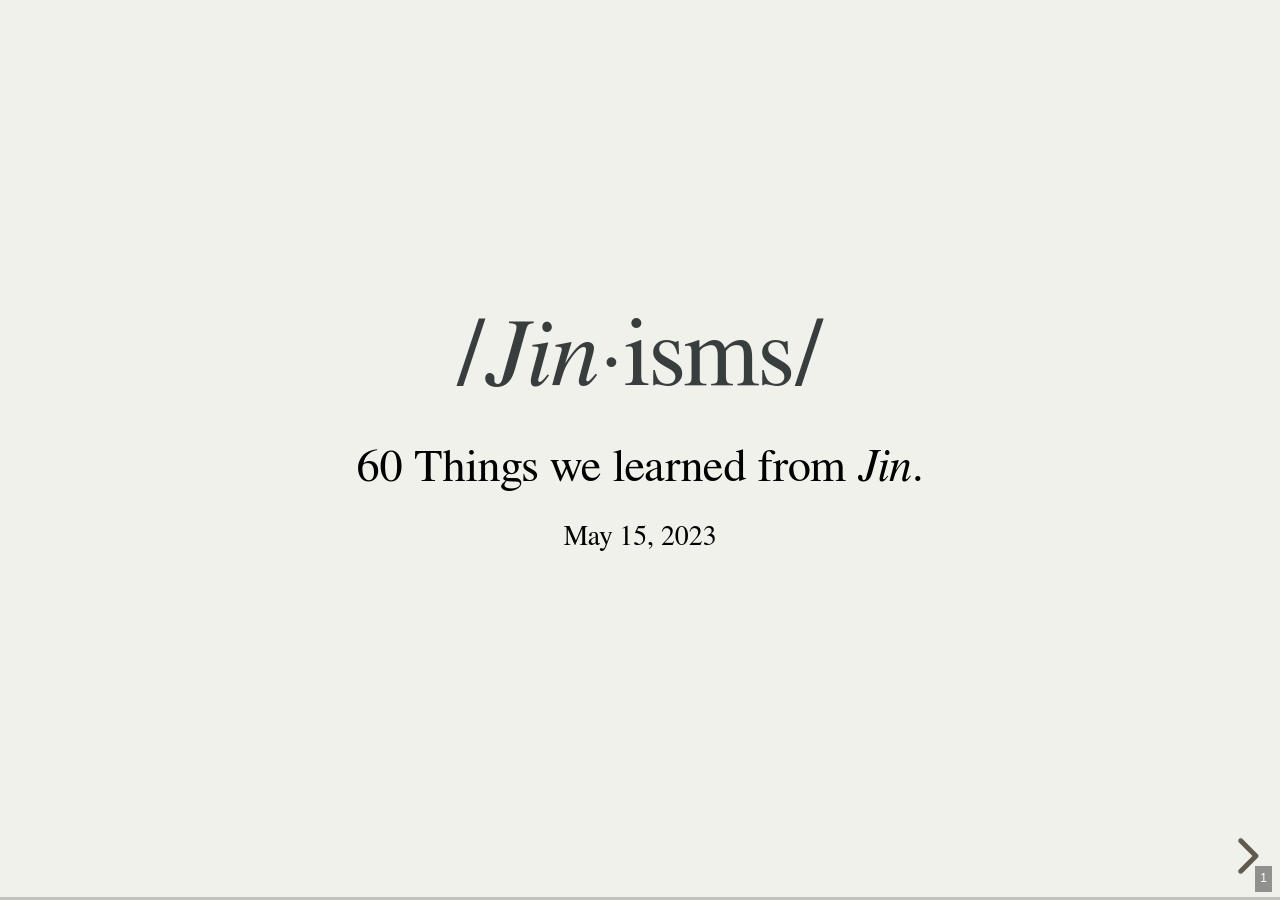
<file: 60things/index.html>
<!doctype html>
<html lang="en">
	<head>
		<meta charset="utf-8">
		<meta name="viewport" content="width=device-width, initial-scale=1.0, maximum-scale=1.0, user-scalable=no">
        <meta property="og:title" content="Jin-isms" />
        <meta property="og:description" content="60 Things we learned from Jin." />

		<title>Jin-isms</title>

		<link rel="stylesheet" href="dist/reset.css">
		<link rel="stylesheet" href="dist/reveal.css">
		<link rel="stylesheet" href="dist/theme/serif.css">

		<!-- Theme used for syntax highlighted code -->
		<link rel="stylesheet" href="plugin/highlight/monokai.css">
	</head>
	<body>
		<div class="reveal">
			<div class="slides">
                <section data-markdown>
                  <textarea data-template>
                    ## /*Jin*&middot;isms/

                    60 Things we learned from *Jin*.

                    <small>May 15, 2023</small>

                    ---

                    ### Part I:
                    
                    What we learned about *people*

                    ---

                    #### *1. Your network is your net worth.*

                    Say hi to that person in the elevator. Learn everyone's
                    names. You'll never know when that connection you've
                    made might come in handy one day.

                    ---

                    #### *2. Practice forgiveness.*
                    
                    Let go of grudges and resentments. These things are out
                    of your control; only you can choose to move on.

                    ---

                    #### *3. Showing up is half the battle.*

                    Sometimes you just need to show up when other people
                    won't. You make your own luck when you make an effort.

                    ---

                    #### *4. Serve others.*

                    Make a positive impact on the world around you by
                    serving others and giving back to your community
                    where you can. Don't worry about being perfect;
                    worry about being consistent and reliable.

                    ---

                    #### *5. Treat everyone with respect.*

                    Treat everyone you meet with an equal amount of
                    respect, generosity, and compassion. You can find
                    common ground with anyone, even when you least
                    expect it. Sometimes these are the richest relationships
                    you'll have in life. Take care of people from all
                    walks of life&mdash;you'll see the impact it makes
                    on your worldview.

                    ---

                    #### *6. Don't compare yourself to others.*

                    You'll never get anywhere talking about others
                    or comparing your situation with theirs.
                    Everyone has their own stories. The only person
                    you can judge is yourself.

                    ---

                    #### *7. Be reliable and dependable.*

                    Build a reputation for being reliable and following
                    through with your committments. Learn to say "no"
                    when you can't deliver on your promises.

                    ---

                    #### *8. Be decisive.*

                    Learn to make decisions confidently and quickly.
                    When you do, others will follow suit. Be a bastion
                    for stability and direction.

                    ---

                    #### *9. Practice sponsorship.*

                    Uplift the people around you by giving them the
                    chances you might not have had. Everyone wants to
                    prove themselves, but not everyone has the same
                    opportunities. Go out of your way to help people
                    reach their potential. Everyone deserves a chance.

                    ---

                    #### *10. Be an effective communicator.*

                    Convey your ideas and your needs clearly. When you
                    do, you'll inspire others around you.

                    ---

                    #### *11. Take care of family.*

                    Your family will always be there for you. Go above
                    and beyond to be there for them, no questions asked.

                    ---

                    #### *12. Practice what you preach.*

                    Never ask anyone to do something you won't do
                    yourself.

                    ---

                    #### *13. Look at people in the eye.*

                    Good eye contact and a firm handshake can tell you
                    everything you need to know about a person.


                    ---

                    #### *14. Do nice things for people...*

                    Do nice things for people who will never find out.
                    Take joy in your actions, not in the recognition of
                    those actions.

                    ---

                    ### Part II:
                    What we learned about *the world*

                    ---

                    #### *15. Always be prepared.*

                    Get the extra-long jumper cables just in case.
                    Write down the important details you might need
                    later. Find your exit strategy before you start.

                    ---

                    #### *16. Have a healthy sense of humor.*

                    Life's full of ups and downs, and the best way
                    to get through them is to enjoy the little moments.
                    Most things aren't *that* serious, and laughter
                    can break down barriers. Seek out the people
                    who will laugh with you.

                    ---

                    #### *17. Be financially responsible.*

                    Live within your means, save for the future, and
                    avoid unnecessary debt. After a while, you'll
                    realize that you were never really missing anything.

                    ---

                    #### *18. Live in the present.*

                    Don't get too caught up in what *was* or what
                    *could have been*. All we can affect is the here
                    and now, so soak it all in.

                    ---

                    #### *19. Enjoy the little things.*

                    Sometimes all it takes is a scoop of vanilla ice
                    cream to undo a long day. Don't overthink it.

                    ---

                    #### *20. Develop a sense of adventure.*

                    Leave the GPS at home and get lost from time to
                    time. Pull over and try that pizza place on the side of
                    the road. Take risks and embrace novelty.

                    ---

                    #### *21. Keep your eyes open.*

                    Take inspiration from your surroundings. Hotel linens,
                    the layout of a room, an ADA-compliant ramp; details
                    are everything, and they're hiding where you least
                    expect them.

                    ---

                    #### *22. Did you ask?*

                    The items on the restaurant menu are mostly a
                    suggestion. They will put almost anything you
                    want on a pizza if you just ask (and pay for it).

                    ---

                    #### *23. Get out of bed.*

                    If you don't get out of bed on time, you're
                    throwing out a perfectly good day.

                    ---

                    #### *24. Listen carefully.*

                    We're surrounded by powerful ideas and insightful
                    comments that people simply don't hear. When you
                    open your ears, you open your mind to new ideas.

                    ---

                    #### *25. Don't buy a BMW.*

                    It'll just B-M-Trouble you.

                    ---

                    #### *26. Do the right thing.*

                    Do the right thing, not the easy thing.

                    ---

                    #### *27. Take more pictures.*

                    Take more pictures, even when people aren't looking.
                    You'll always cherish the simple, candid moments
                    when you're looking back.

                    ---

                    #### *28. Everything has its place.*

                    Put things back where you expect to find them the
                    next time.

                    ---

                    #### *29. Always fill up.*

                    Never let your gas tank fall below a 1/4 tank. You
                    might have to pick up and leave at a moment's notice.

                    ---

                    #### *30. Leave things better than you found them.*

                    Always leave things better than you found them, even
                    if it's just by a little. A little improvement here
                    and there will add up.

                    ---

                    #### *31. Cash is (still) king.*

                    Always have enough cash to get yourself out of a
                    sticky situation.

                    ---

                    #### *32. There's no such thing as luck.*

                    There's no such thing as good or bad luck, only
                    taken or missed opportunities.

                    ---

                    #### *33. Foggy mirror?*

                    Use shaving cream to keep the mirror from fogging
                    up.

                    ---

                    #### *34. Intellect vs. Intelligence.*

                    Recognize the difference between Intellect and
                    Intelligence, then cultivate them both. You'll
                    find you need both in life, but they don't come
                    for free.


                    ---

                    #### *35. Don't worry about imperfection.*

                    Don't let perfect get in the way of good. Find ways
                    to improve the next time, but don't get stuck chasing
                    the impossible. You might find that some imperfections
                    are worth celebrating.

                    ---

                    #### *36. Take a moment of silence.*

                    When doing something important, take a moment to
                    collect yourself. Look around before you leave the
                    house, double check your work, or simply embrace
                    solitude for a quick refresher.

                    ---

                    #### *37. Polish your shoes.*

                    A clean pair of shoes says a lot about you. Take
                    care of the things you have, and always put your
                    best foot forward.
                    
                    ---

                    #### *38. Write in the margins.*

                    Your favorite books should be marked up with your
                    own thoughts and ideas. Question everything put in
                    front of you and bring your own meaning to the things
                    you encounter. Life is a continual conversation between
                    you and the world.

                    ---

                    #### *39. Be detail-oriented.*

                    Know when to get the little details right. When you
                    receive a bill in the mail, write a date on the
                    envelope. When you build a building, check all the
                    clearances.

                    ---


                    ### Part III:
                    What we learned about *ourselves*

                    ---

                    #### *40. Don't be afraid to speak up.*
    
                    Your voice has strength. There's almost always a way to
                    get what you're after. That person on the other side of
                    the table can always be convinced, that rule can always
                    be interpreted another way, and there's always a creative
                    solution. It doesn't hurt to ask.

                    ---

                    #### *41. Take pride in everything you do.*

                    Take pride in everything you do and strive for
                    completion. Results will invariably come soon after.
                    Be proactive and take initiative when
                    you see opportunities. The deepest satisfaction comes
                    from a job well done. Nothing is below you.

                    ---

                    #### *42. Things will only bring sadness.*

                    Your material things will usually cause you more harm
                    than good. Success is not measured by material possessions,
                    but by the impact you leave behind. Invest in the things
                    that matter, then focus your energy elsewhere.

                    ---

                    #### *43. Take responsibility for your actions.*

                    Fixing your mistake will take days. Fixing your
                    reputation will take years.

                    ---

                    #### *44. Don't be afraid of the dark.*
    
                    Don't let fear hold you back. You're much more capable
                    than you might believe at first. Every big challenge is
                    just a collection of little challenges you've seen before.

                    ---

                    #### *45. It's not too late to learn.*
                    
                    It's never too late to learn something new. Talk to
                    people, pick up a book, or just throw yourself into
                    the deep end. Stay curious and be a lifelong learner&mdash;
                    knowledge is there for the taking.

                    ---
                        
                    #### *46. Sit with your thoughts.*

                    Don't feel compelled to fill in the silence throughout
                    your day. Turn off the music, sit with your thoughts,
                    and let your mind wander. Knowing yourself is the greatest
                    thing you can accomplish.
    
                    ---

                    #### *47. Embrace change and be flexible.*

                    Stress is how you've chosen to react to a situation.
                    Take a deep breath, look at everything with a level
                    head, and keep moving&mdash;the sooner you learn to
                    adapt, the more you'll be able to achieve.

                    ---

                    #### *48. Take action.*

                    Don't just talk about your goals&mdash;take action
                    to make them a reality. Life doesn't happen to us,
                    it comes from us.

                    ---

                    #### *49. Be authentic.*

                    Be true to yourself and your values above all; don't
                    try to be someone you're not. The only person you're
                    cheating is yourself.

                    ---

                    #### *50. Don't get complacent.*

                    Pay attention to the changing world around you and
                    strive to stay ahead of it. Keep an open mind and
                    don't be afraid to make changes to keep up.

                    ---

                    #### *51. Trust your instincts.*

                    Learn to trust your insticts. Your internal compass
                    will bring you to the right opportunities. When
                    something is too good to be true, it probably is.

                    ---

                    #### *52. Be resourceful.*

                    Almost everything you need to succeed is ripe for
                    the taking. When you can't find what you need, don't
                    be afraid to ask for help.

                    ---

                    #### *53. Purpose is everywhere.*

                    Purpose can be found in almost anything. Care enough
                    about anything you do and you'll never have a problem
                    with motivation.

                    ---

                    #### *54. Learn to let go.*

                    Learn to let go of things that are beyond your control,
                    like the opinions of others or the outcome of a situation.
                    There's no going back, so move forward with a new
                    understanding of your past.

                    ---

                    #### *55. Make the most of what you have.*

                    You can't always get what you want, but you can make the
                    most of what you have. Appreciate the things you have, make
                    the best of your situation, and don't get greedy.

                    ---

                    #### *56. There's always room for improvement.*

                    Hold yourself and others to a higher standard. You'll
                    never regret doing your best.

                    ---

                    #### *57. Failure is a stepping stone.*

                    Failure isn't the end; it's an opportunity for growth.
                    Embrace your failures, learn from them, and use them
                    as stepping stones toward success. Each setback can
                    provide valuable lessons for the future.

                    ---

                    #### *58. Nurture your creativity.*

                    Give yourself opportunities to embrace creativity.
                    Doodle your ideas on a piece of paper, save your
                    favorite quotes, and read things that make you happy.
                    You need ways to express yourself when nobody's looking.

                    ---

                    #### *59. Stand up straight...*

                    Stand up straight, pull your shoulders back, and
                    keep your head up.

                    ---

                    <!-- .slide: data-autoplay="3000" -->

                    #### *60. The best is yet to come...*
                    
                    These are only a handful of things we've learned
                    from Jin over the years (yes, we do listen!). They've
                    been with us through everything from our highest to our
                    lowest moments, from our biggest accomplishments to how
                    we live our lives each and every day. 
                    <!-- .element: class="fragment" data-fragment-index="1" data-autoplay="1000" -->

                    There's no shortage of lessons that could have made
                    it onto this list, and certainly no shortage of lessons to
                    come. 
                    <!-- .element: class="fragment" data-fragment-index="2" data-autoplay="2000" -->

                    Thank you for *everything*. 
                    <!-- .element: class="fragment" data-fragment-index="3" data-autoplay="2000" -->

                    ---

                    ## 🎉

                    ### Happy Birthday, Jin!

                  </textarea>
                </section>
			</div>
		</div>

		<script src="dist/reveal.js"></script>
		<script src="plugin/notes/notes.js"></script>
		<script src="plugin/markdown/markdown.js"></script>
		<script src="plugin/highlight/highlight.js"></script>
		<script>
			// More info about initialization & config:
			// - https://revealjs.com/initialization/
			// - https://revealjs.com/config/
			Reveal.initialize({
				hash: true,
                margin: 0.1,
                slideNumber: true,

				// Learn about plugins: https://revealjs.com/plugins/
				plugins: [ RevealMarkdown, RevealHighlight, RevealNotes ]
			});
		</script>
	</body>
</html>
</file>
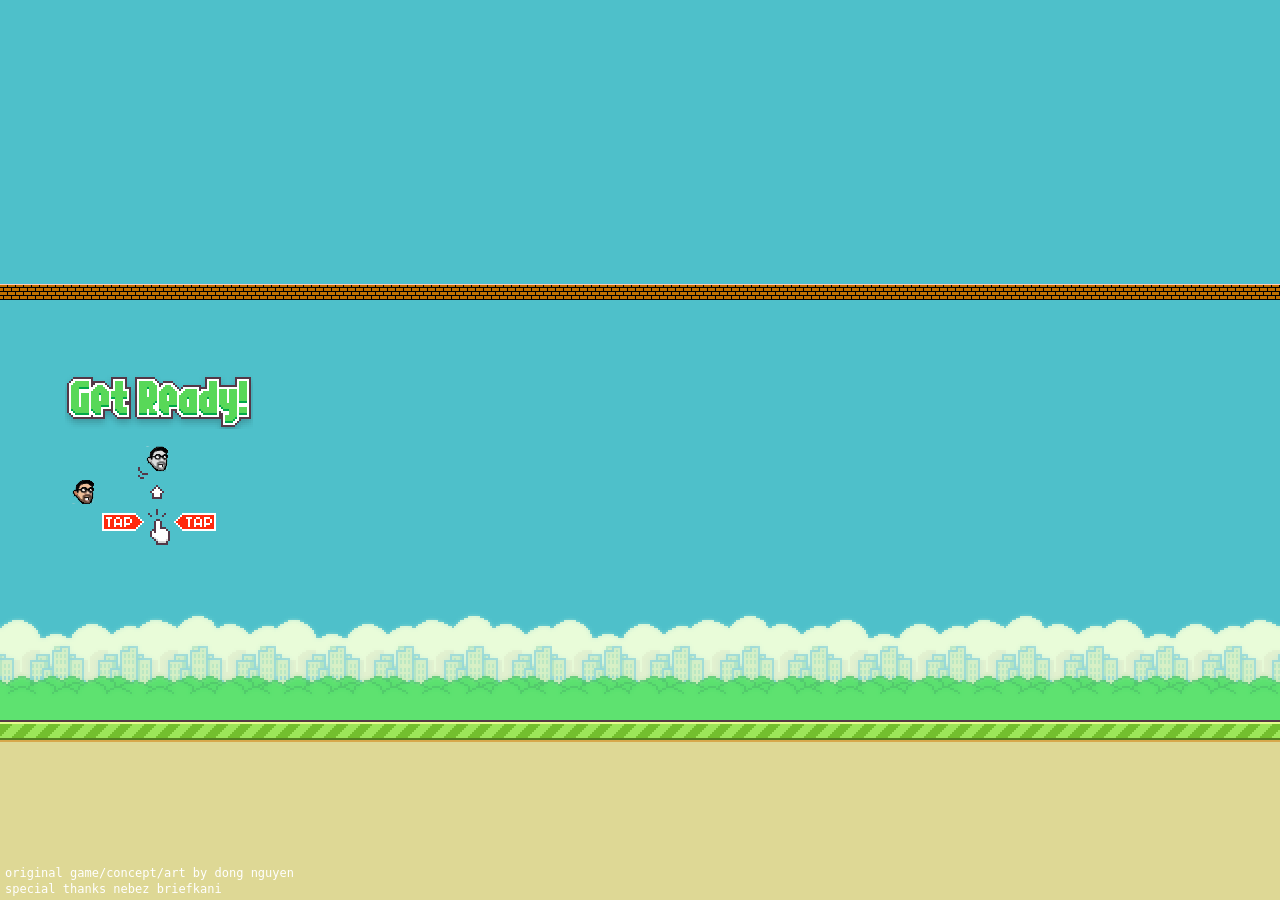
<file: flappyveet/index.html>
<!DOCTYPE html>
<html lang="en">
<!--
   floppybird - index.html

   Licensed under the Apache License, Version 2.0 (the "License");
   you may not use this file except in compliance with the License.
   You may obtain a copy of the License at

       http://www.apache.org/licenses/LICENSE-2.0

   Unless required by applicable law or agreed to in writing, software
   distributed under the License is distributed on an "AS IS" BASIS,
   WITHOUT WARRANTIES OR CONDITIONS OF ANY KIND, either express or implied.
   See the License for the specific language governing permissions and
   limitations under the License.
-->

   <head>
      <title>Flappy Veet</title>
      <meta http-equiv="content-type" content="text/html; charset=utf-8" />
      <meta name="author" content="Kaveet Laxmidas" />
      <meta name="description" content="" />
      <meta name="keywords" content="flappybird,flappy,bird,floppybird,floppy,html,html5,css,css3,js,javascript,jquery,github,nebez,briefkani,nebezb,open,source,opensource" />
      <meta name="viewport" content="width=device-width, initial-scale=1.0, maximum-scale=1.0, user-scalable=no" />



      <!-- Open Graph tags -->
      <meta property="og:title" content="Flappy Veet" />
      <meta property="og:description" content="Tap tap tap your way to happiness!" />
      <meta property="og:type" content="website" />
      <meta property="og:image" content="http://kaveet.github.io/flappyveet/assets/thumb.png" />
      <meta property="og:image:height" content="200" />
      <meta property="og:image:width" content="200" />
      <meta property="og:url" content="https://kaveet.github.io/flappyveet/" />
      <meta property="og:site_name" content="Flappy Veet" />
      
      <!-- Style sheets -->
      <link href="css/reset.css" rel="stylesheet">
      <link href="css/main.css" rel="stylesheet">
   </head>
   <body>
      <div id="gamecontainer">
         <div id="gamescreen">
            <div id="sky" class="animated">
               <div id="flyarea">
                  <div id="ceiling" class="animated"></div>
                  <!-- This is the flying and pipe area container -->
                  <div id="player" class="bird animated"></div>
                  
                  <div id="bigscore"></div>
                  
                  <div id="splash"></div>
                  
                  <div id="scoreboard">
                     <div id="medal"></div>
                     <div id="currentscore"></div>
                     <div id="highscore"></div>
                     <div id="replay"><img src="assets/replay.png" alt="replay"></div>
                  </div>
                  
                  <!-- Pipes go here! -->
               </div>
            </div>
            <div id="land" class="animated"><div id="debug"></div></div>
         </div>
      </div>
      <div id="footer">
         <a href="#">original game/concept/art by dong nguyen</a>
         <a href="#">special thanks nebez briefkani</a>
      </div>
      <div class="boundingbox" id="playerbox"></div>
      <div class="boundingbox" id="pipebox"></div>
      
      <script src="js/jquery.min.js"></script>
      <script src="js/jquery.transit.min.js"></script>
      <script src="js/buzz.min.js"></script>
      <script src="js/main.js"></script>

      <script>
        (function(i,s,o,g,r,a,m){i['GoogleAnalyticsObject']=r;i[r]=i[r]||function(){
        (i[r].q=i[r].q||[]).push(arguments)},i[r].l=1*new Date();a=s.createElement(o),
        m=s.getElementsByTagName(o)[0];a.async=1;a.src=g;m.parentNode.insertBefore(a,m)
        })(window,document,'script','https://www.google-analytics.com/analytics.js','ga');

        ga('create', 'UA-86943089-1', 'auto');
        ga('send', 'pageview');

      </script>

   </body>
</html>
</file>
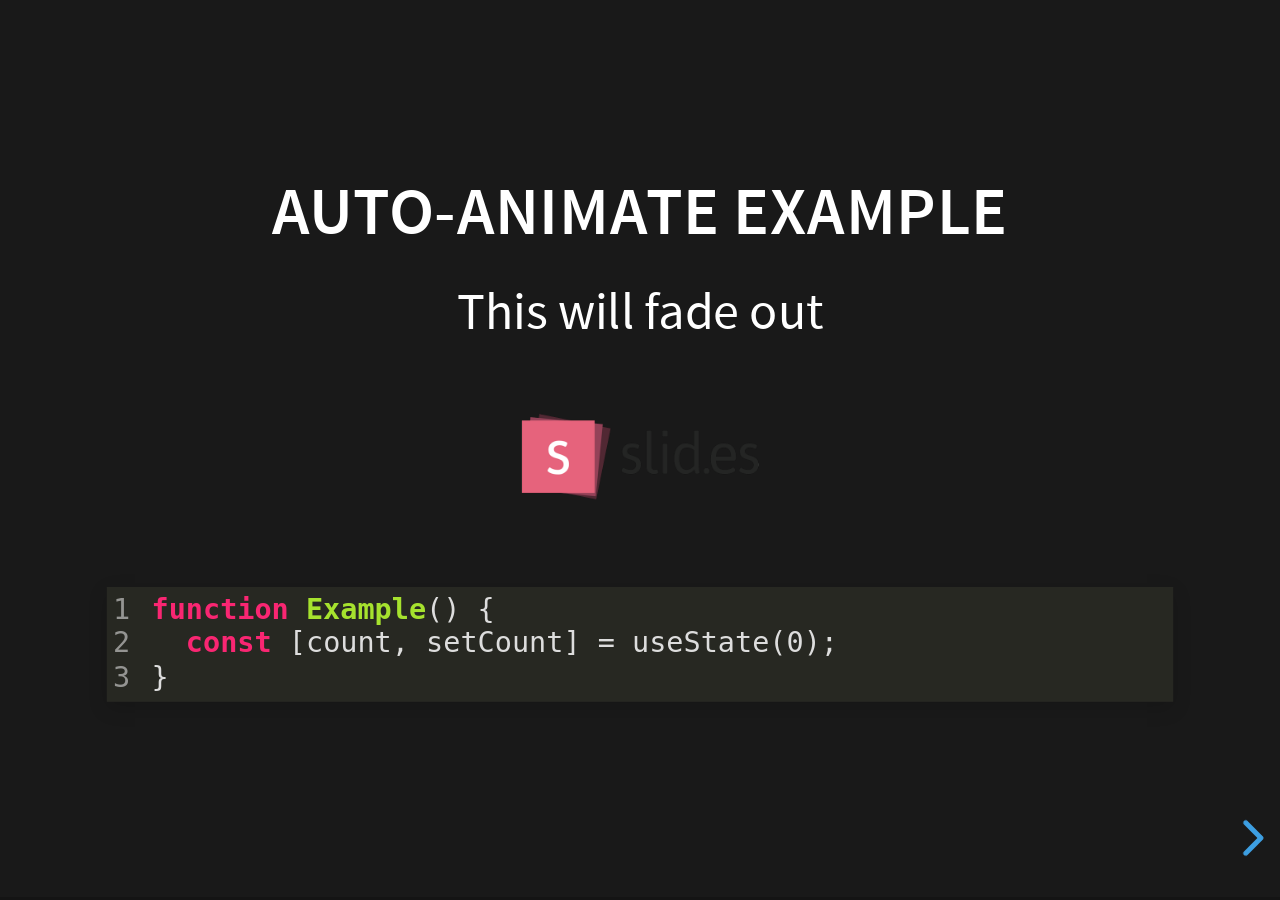
<file: 60things/examples/auto-animate.html>
<!doctype html>
<html lang="en">

	<head>
		<meta charset="utf-8">

		<title>reveal.js - Auto Animate</title>

		<meta name="viewport" content="width=device-width, initial-scale=1.0, maximum-scale=1.0, user-scalable=no">

		<link rel="stylesheet" href="../dist/reveal.css">
		<link rel="stylesheet" href="../dist/theme/black.css" id="theme">
		<link rel="stylesheet" href="../plugin/highlight/monokai.css">
	</head>

	<body>

		<div class="reveal">

			<div class="slides">
				<section data-auto-animate data-auto-animate-unmatched="fade">
					<h3>Auto-Animate Example</h3>
					<p>This will fade out</p>
					<img src="assets/image1.png" style="height: 100px;">
					<pre data-id="code"><code data-line-numbers class="hljs" data-trim>
						function Example() {
						  const [count, setCount] = useState(0);
						}
					</code></pre>
				</section>
				<section data-auto-animate data-auto-animate-unmatched="fade">
					<h3>Auto-Animate Example</h3>
					<p style="opacity: 0.2; margin-top: 100px;">This will fade out</p>
					<p>This element is unmatched</p>
					<img src="assets/image1.png" style="height: 150px;">
					<pre data-id="code"><code data-line-numbers class="hljs" data-trim>
						function Example() {
						  New line!
						  const [count, setCount] = useState(0);
						}
					</code></pre>
				</section>

				<section data-auto-animate>
					<p data-id="text-props" style="background: #555; line-height: 1em; letter-spacing: 0em;">Line Height & Letter Spacing</p>
				</section>
				<section data-auto-animate>
					<p data-id="text-props" style="background: #555; line-height: 3em; letter-spacing: 0.2em;">Line Height & Letter Spacing</p>
				</section>

				<section>
					<section data-auto-animate>
						<pre data-id="code"><code data-line-numbers class="hljs" data-trim>
							import React, { useState } from 'react';

							function Example() {
							  const [count, setCount] = useState(0);

							  return (
							    ...
							  );
							}
						</code></pre>
					</section>
					<section data-auto-animate>
						<pre data-id="code"><code data-line-numbers class="hljs" data-trim>
							function Example() {
							  const [count, setCount] = useState(0);

							  return (
							    &lt;div&gt;
							      &lt;p&gt;You clicked {count} times&lt;/p&gt;
							      &lt;button onClick={() =&gt; setCount(count + 1)}&gt;
							        Click me
							      &lt;/button&gt;
							    &lt;/div&gt;
							  );
							}
						</code></pre>
					</section>
					<section data-auto-animate>
						<pre data-id="code"><code data-line-numbers class="hljs" data-trim>
							function Example() {
							  // A comment!
							  const [count, setCount] = useState(0);

							  return (
							    &lt;div&gt;
							      &lt;p&gt;You clicked {count} times&lt;/p&gt;
							      &lt;button onClick={() =&gt; setCount(count + 1)}&gt;
							        Click me
							      &lt;/button&gt;
							    &lt;/div&gt;
							  );
							}
						</code></pre>
					</section>
				</section>

				<section>
					<section data-auto-animate>
						<h3>Swapping list items</h3>
						<ul>
							<li>One</li>
							<li>Two</li>
							<li>Three</li>
						</ul>
					</section>
					<section data-auto-animate>
						<h3>Swapping list items</h3>
						<ul>
							<li>Two</li>
							<li>One</li>
							<li>Three</li>
						</ul>
					</section>
					<section data-auto-animate>
						<h3>Swapping list items</h3>
						<ul>
							<li>Two</li>
							<li>Three</li>
							<li>One</li>
						</ul>
					</section>
				</section>

				<section data-auto-animate style="height: 600px">
					<h3 style="opacity: 0.3; font-size: 18px;">SLIDE 1</h3>
					<h2 data-id="title" style="margin-top: 260px;">Animate Anything</h2>
					<div data-id="1" style="background: white; position: absolute; top: 150px; left: 16%; width: 60px; height: 60px;"></div>
					<div data-id="2" style="background: white; position: absolute; top: 150px; left: 36%; width: 60px; height: 60px;"></div>
					<div data-id="3" style="background: white; position: absolute; top: 150px; left: 56%; width: 60px; height: 60px;"></div>
					<div data-id="4" style="background: white; position: absolute; top: 150px; left: 76%; width: 60px; height: 60px;"></div>
				</section>
				<section data-auto-animate style="height: 600px">
					<h3 style="opacity: 0.3; font-size: 18px;">SLIDE 2</h3>
					<h2 data-id="title" style="margin-top: 500px">With Auto Animate</h2>
					<div data-id="1" style="background: cyan; position: absolute; bottom: 190px; left: 16%; width: 60px; height: 60px;"></div>
					<div data-id="2" style="background: magenta; position: absolute; bottom: 190px; left: 36%; width: 60px; height: 160px;"></div>
					<div data-id="3" style="background: yellow; position: absolute; bottom: 190px; left: 56%; width: 60px; height: 260px;"></div>
					<div data-id="4" style="background: red; position: absolute; bottom: 190px; left: 76%; width: 60px; height: 360px;"></div>
				</section>
				<section data-auto-animate style="height: 600px">
					<h3 style="opacity: 0.3; font-size: 18px;">SLIDE 3</h3>
					<h2 data-id="title" style="margin-top: 500px; opacity: 0;">With Auto Animate</h2>
					<div data-id="1" style="background: cyan; position: absolute; top: 50%; left: 50%; width: 400px; height: 400px; margin: -200px 0 0 -200px; border-radius: 400px;"></div>
					<div data-id="2" style="background: magenta; position: absolute; top: 50%; left: 50%; width: 300px; height: 300px; margin: -150px 0 0 -150px; border-radius: 400px;"></div>
					<div data-id="3" style="background: yellow; position: absolute; top: 50%; left: 50%; width: 200px; height: 200px; margin: -100px 0 0 -100px; border-radius: 400px;"></div>
					<div data-id="4" style="background: red; position: absolute; top: 50%; left: 50%; width: 100px; height: 100px; margin: -50px 0 0 -50px; border-radius: 400px;"></div>
				</section>
				<section data-auto-animate style="height: 600px">
					<h3 style="opacity: 0.3; font-size: 18px;">SLIDE 3</h3>
					<h2 data-id="title" style="margin-top: 500px; opacity: 0;">With Auto Animate</h2>
					<div data-id="1" style="background: red; position: absolute; top: 250px; left: 16%; width: 60px; height: 60px;"></div>
					<div data-id="2" style="background: yellow; position: absolute; top: 250px; left: 36%; width: 60px; height: 60px;"></div>
					<div data-id="3" style="background: magenta; position: absolute; top: 250px; left: 56%; width: 60px; height: 60px;"></div>
					<div data-id="4" style="background: cyan; position: absolute; top: 250px; left: 76%; width: 60px; height: 60px;"></div>
				</section>

				<section data-auto-animate data-auto-animate-id="a">
					<h2>data-auto-animate-id="a"</h2>
					<h3>A1</h3>
				</section>
				<section data-auto-animate data-auto-animate-id="a">
					<h2>data-auto-animate-id="a"</h2>
					<h3>A1</h3>
					<h3>A2</h3>
				</section>
				<section data-auto-animate data-auto-animate-id="b">
					<h2>data-auto-animate-id="b"</h2>
					<h3>B1</h3>
				</section>
				<section data-auto-animate data-auto-animate-id="b">
					<h2>data-auto-animate-id="b"</h2>
					<h3>B1</h3>
					<h3>B2</h3>
				</section>

				<section>
					<section id="stacked-slide-1" data-auto-animate>
						<a href="#/stacked-slide-1">Slide 1</a><br>
						<a href="#/stacked-slide-2">Slide 2</a><br>
						<a href="#/stacked-slide-3">Slide 3</a><br>
						<a href="#/stacked-slide-4">Slide 4</a><br>
						<div data-id="anim" style="background: indigo; padding: 8px; width: 50px; height: 50px; position: absolute; left: 0px;">A</div>
					</section>
					<section id="stacked-slide-2" data-auto-animate>
						<a href="#/stacked-slide-1">Slide 1</a><br>
						<a href="#/stacked-slide-2">Slide 2</a><br>
						<a href="#/stacked-slide-3">Slide 3</a><br>
						<a href="#/stacked-slide-4">Slide 4</a><br>
						<div data-id="anim" style="background: indigo; padding: 8px; width: 50px; height: 50px; position: absolute; left: 25%;">A</div>
					</section>
					<section id="stacked-slide-3" data-auto-animate>
						<a href="#/stacked-slide-1">Slide 1</a><br>
						<a href="#/stacked-slide-2">Slide 2</a><br>
						<a href="#/stacked-slide-3">Slide 3</a><br>
						<a href="#/stacked-slide-4">Slide 4</a><br>
						<div data-id="anim" style="background: indigo; padding: 8px; width: 50px; height: 50px; position: absolute; left: 50%;">A</div>
					</section>
					<section id="stacked-slide-4" data-auto-animate>
						<a href="#/stacked-slide-1">Slide 1</a><br>
						<a href="#/stacked-slide-2">Slide 2</a><br>
						<a href="#/stacked-slide-3">Slide 3</a><br>
						<a href="#/stacked-slide-4">Slide 4</a><br>
						<div data-id="anim" style="background: indigo; padding: 8px; width: 50px; height: 50px; position: absolute; left: 75%;">A</div>
					</section>
				</section>

			</div>

		</div>

		<script src="../dist/reveal.js"></script>
		<script src="../plugin/highlight/highlight.js"></script>
		<script>
			Reveal.initialize({
				center: true,
				hash: true,
				plugins: [ RevealHighlight ]
			});
		</script>

	</body>
</html>
</file>
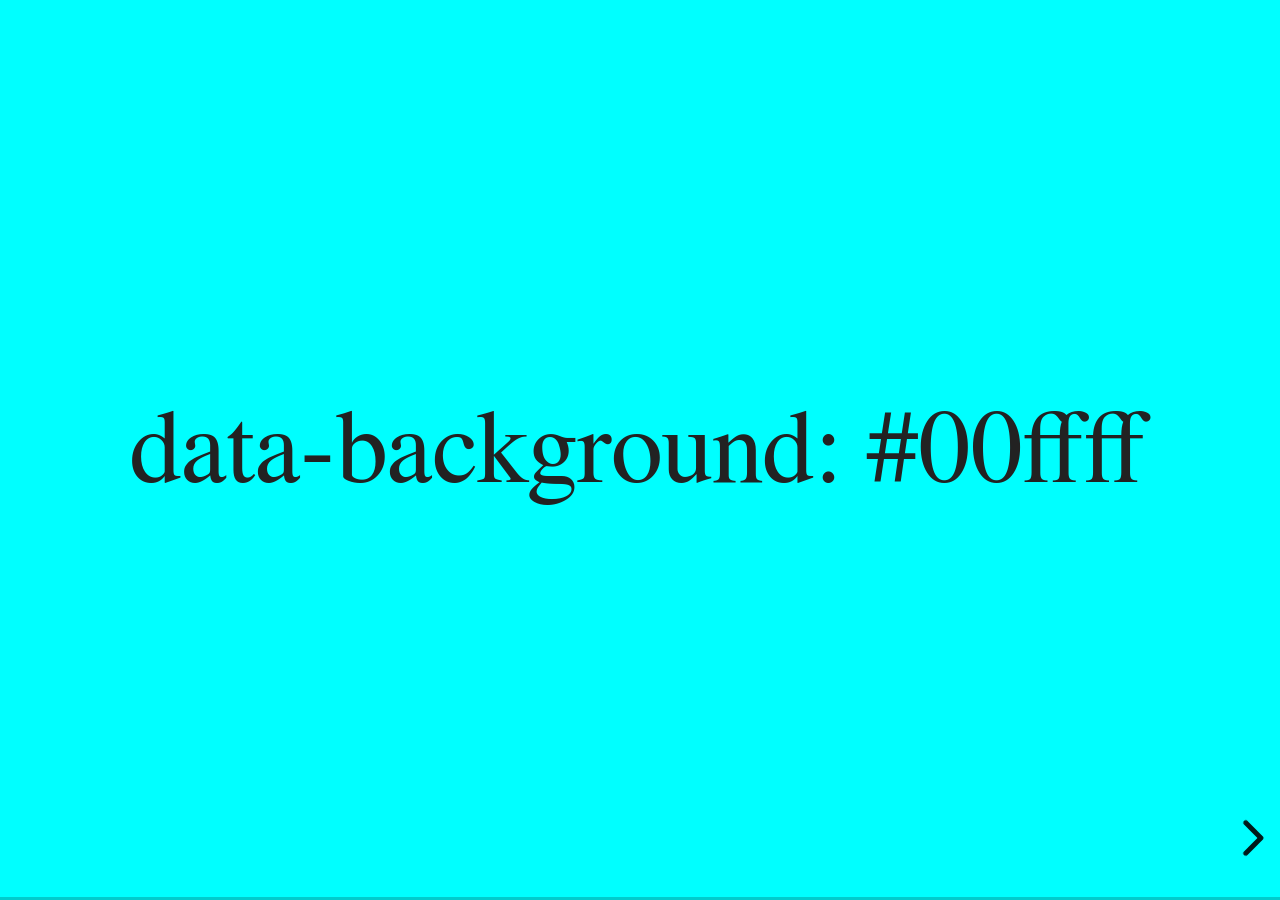
<file: 60things/examples/backgrounds.html>
<!doctype html>
<html lang="en">

	<head>
		<meta charset="utf-8">

		<title>reveal.js - Slide Backgrounds</title>

		<meta name="viewport" content="width=device-width, initial-scale=1.0, maximum-scale=1.0, user-scalable=no">

		<link rel="stylesheet" href="../dist/reveal.css">
		<link rel="stylesheet" href="../dist/theme/serif.css" id="theme">
		<style type="text/css" media="screen">
			.slides section.has-dark-background,
			.slides section.has-dark-background h2 {
				color: #fff;
			}
			.slides section.has-light-background,
			.slides section.has-light-background h2 {
				color: #222;
			}
		</style>
	</head>

	<body>

		<div class="reveal">

			<div class="slides">

				<section data-background="#00ffff">
					<h2>data-background: #00ffff</h2>
				</section>

				<section data-background="#bb00bb">
					<h2>data-background: #bb00bb</h2>
				</section>

				<section data-background-color="lightblue">
					<h2>data-background: lightblue</h2>
				</section>

				<section>
					<section data-background="#ff0000">
						<h2>data-background: #ff0000</h2>
					</section>
					<section data-background="rgba(0, 0, 0, 0.2)">
						<h2>data-background: rgba(0, 0, 0, 0.2)</h2>
					</section>
					<section data-background="salmon">
						<h2>data-background: salmon</h2>
					</section>
				</section>

				<section data-background="rgba(0, 100, 100, 0.2)">
					<section>
						<h2>Background applied to stack</h2>
					</section>
					<section>
						<h2>Background applied to stack</h2>
					</section>
					<section data-background="rgb(66, 66, 66)">
						<h2>Background applied to slide inside of stack</h2>
					</section>
				</section>

				<section data-background-transition="slide" data-background="assets/image1.png">
					<h2>Background image</h2>
				</section>

				<section>
					<section data-background-transition="slide" data-background="assets/image1.png">
						<h2>Background image</h2>
					</section>
					<section data-background-transition="slide" data-background="assets/image1.png">
						<h2>Background image</h2>
					</section>
				</section>

				<section data-background="assets/image2.png" data-background-size="100px" data-background-repeat="repeat" data-background-color="#111">
					<h2>Background image</h2>
					<pre>data-background-size="100px" data-background-repeat="repeat" data-background-color="#111"</pre>
				</section>

				<section data-background="#888888">
					<h2>Same background twice (1/2)</h2>
				</section>
				<section data-background="#888888">
					<h2>Same background twice (2/2)</h2>
				</section>

				<section data-background-video="https://s3.amazonaws.com/static.slid.es/site/homepage/v1/homepage-video-editor.mp4,https://s3.amazonaws.com/static.slid.es/site/homepage/v1/homepage-video-editor.webm">
					<h2>Video background</h2>
				</section>

				<section data-background-iframe="https://slides.com/news/make-better-presentations/embed?style=hidden&autoSlide=4000">
					<h2>Iframe background</h2>
				</section>

				<section>
					<section data-background="#417203">
						<h2>Same background twice vertical (1/2)</h2>
					</section>
					<section data-background="#417203">
						<h2>Same background twice vertical (2/2)</h2>
					</section>
				</section>

				<section data-background="#934f4d">
					<h2>Same background from horizontal to vertical (1/3)</h2>
				</section>
				<section>
					<section data-background="#934f4d">
						<h2>Same background from horizontal to vertical (2/3)</h2>
					</section>
					<section data-background="#934f4d">
						<h2>Same background from horizontal to vertical (3/3)</h2>
					</section>
				</section>

			</div>

		</div>

		<script src="../dist/reveal.js"></script>
		<script>

			// Full list of configuration options:
			// https://revealjs.revealjs.com/config/
			Reveal.initialize({
				center: true,

				transition: 'linear',
				// transitionSpeed: 'slow',
				// backgroundTransition: 'slide'
			});

		</script>

	</body>
</html>
</file>
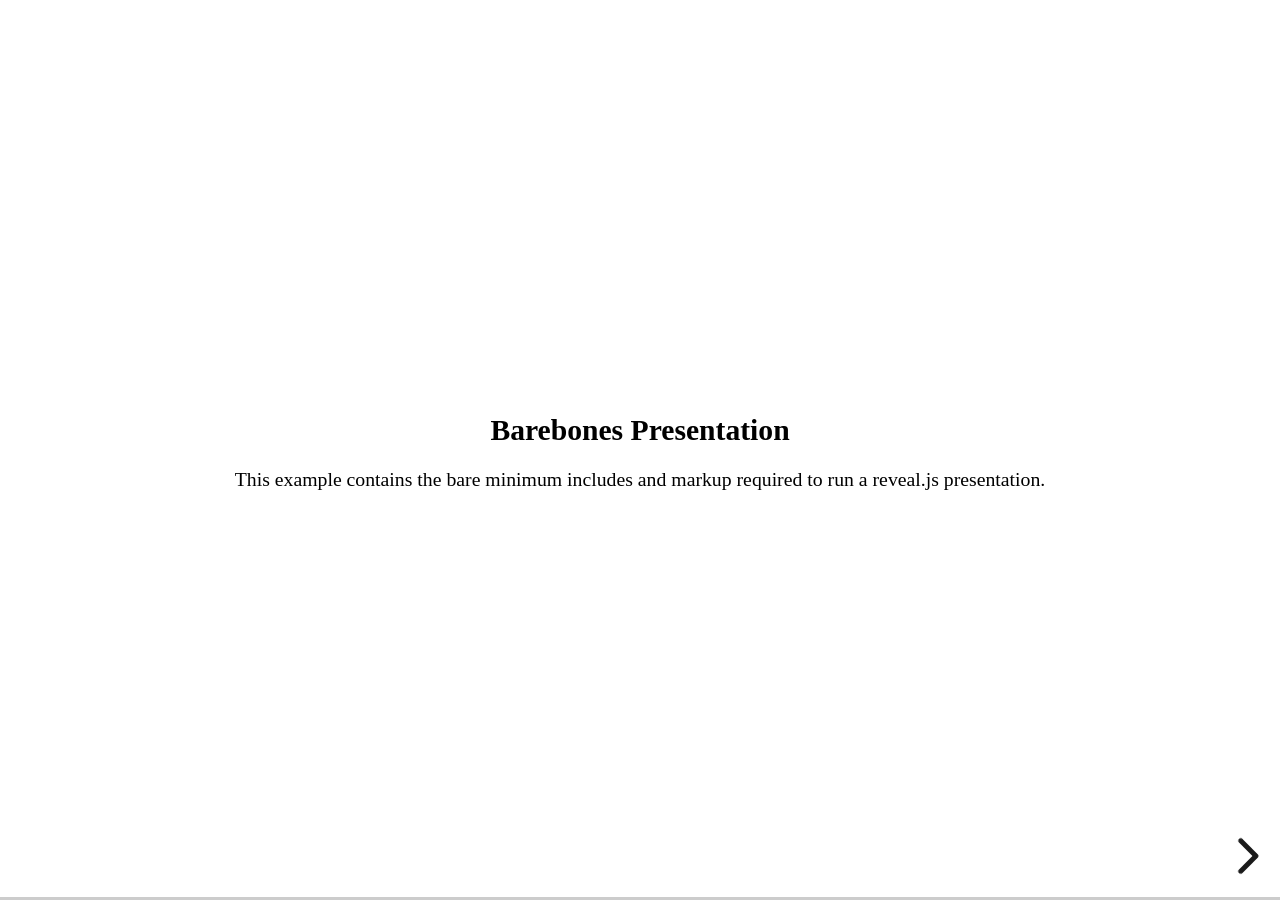
<file: 60things/examples/barebones.html>
<!doctype html>
<html lang="en">
	<head>
		<meta charset="utf-8">
		<title>reveal.js - Barebones</title>
		<link rel="stylesheet" href="../dist/reveal.css">
	</head>
	<body>

		<div class="reveal">
			<div class="slides">

				<section>
					<h2>Barebones Presentation</h2>
					<p>This example contains the bare minimum includes and markup required to run a reveal.js presentation.</p>
				</section>

				<section>
					<h2>No Theme</h2>
					<p>There's no theme included, so it will fall back on browser defaults.</p>
				</section>

			</div>
		</div>

		<script src="../dist/reveal.js"></script>
		<script>
			Reveal.initialize();
		</script>

	</body>
</html>
</file>
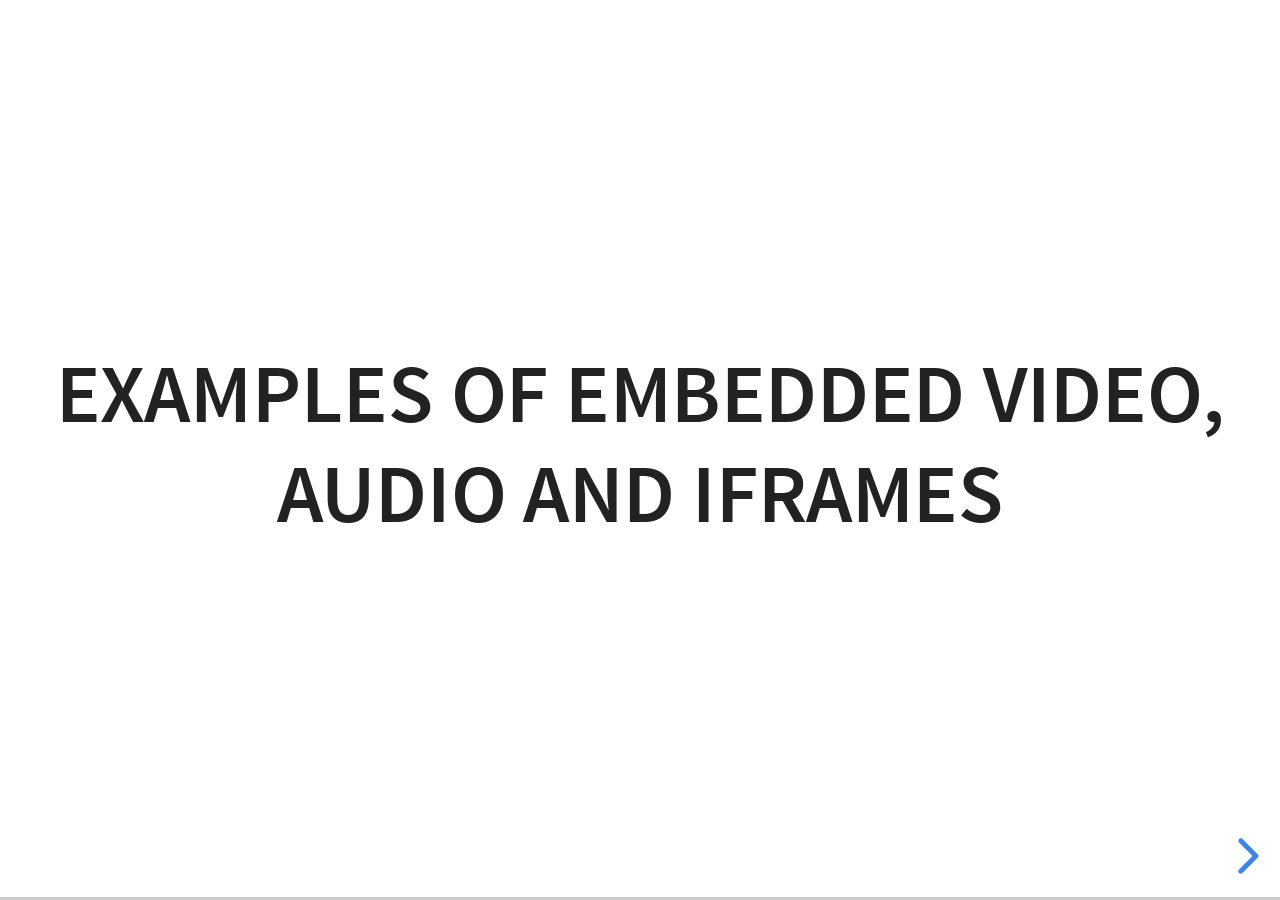
<file: 60things/examples/media.html>
<!doctype html>
<html lang="en">

	<head>
		<meta charset="utf-8">

		<title>reveal.js - Video, Audio and Iframes</title>

		<meta name="viewport" content="width=device-width, initial-scale=1.0, maximum-scale=1.0, user-scalable=no">

		<link rel="stylesheet" href="../dist/reveal.css">
		<link rel="stylesheet" href="../dist/theme/white.css" id="theme">
	</head>

	<body>

		<div class="reveal">

			<div class="slides">

				<section>
					<h2>Examples of embedded Video, Audio and Iframes</h2>
				</section>

				<section>
					<h2>Iframe</h2>
					<iframe data-autoplay width="700" height="540" src="https://slides.com/news/auto-animate/embed" frameborder="0"></iframe>
				</section>

				<section data-background-iframe="https://www.youtube.com/embed/h1_nyI3z8gI" data-background-interactive>
					<h2 style="color: #fff;">Iframe Background</h2>
				</section>

				<section>
					<h2>Video</h2>
					<video src="http://clips.vorwaerts-gmbh.de/big_buck_bunny.mp4" data-autoplay></video>
				</section>

				<section data-background-video="http://clips.vorwaerts-gmbh.de/big_buck_bunny.mp4">
					<h2>Background Video</h2>
				</section>

				<section>
					<h2>Auto-playing audio</h2>
					<audio src="assets/beeping.wav" data-autoplay></audio>
				</section>

				<section>
					<h2>Audio inside slide fragments</h2>
					<div class="fragment">
						Beep 1
						<audio src="assets/beeping.wav" data-autoplay></audio>
					</div>
					<div class="fragment">
						Beep 2
						<audio src="assets/beeping.wav" data-autoplay></audio>
					</div>
				</section>

				<section>
					<h2>Audio with controls</h2>
					<audio src="assets/beeping.wav" controls></audio>
				</section>

			</div>

		</div>

		<script src="../dist/reveal.js"></script>
		<script>
			Reveal.initialize({hash: true});
		</script>

	</body>
</html>
</file>
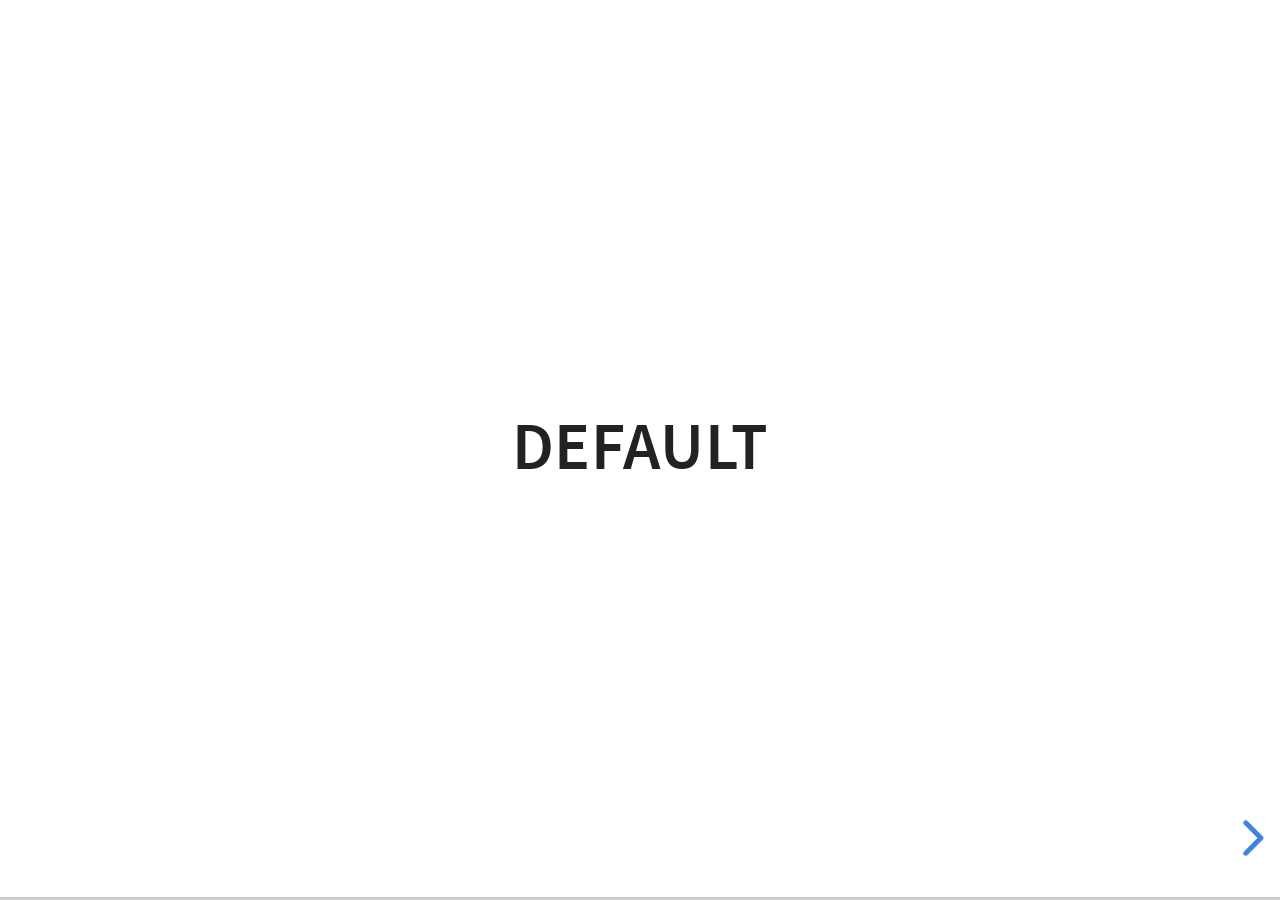
<file: 60things/examples/transitions.html>
<!doctype html>
<html lang="en">

	<head>
		<meta charset="utf-8">

		<title>reveal.js - Slide Transitions</title>

		<link rel="stylesheet" href="../dist/reveal.css">
		<link rel="stylesheet" href="../dist/theme/white.css" id="theme">
		<style type="text/css" media="screen">
			.slides section.has-dark-background,
			.slides section.has-dark-background h3 {
				color: #fff;
			}
			.slides section.has-light-background,
			.slides section.has-light-background h3 {
				color: #222;
			}
		</style>
	</head>

	<body>

		<div class="reveal">

			<div class="slides">

				<section>
					<h3>Default</h3>
				</section>

				<section>
					<h3>Default</h3>
				</section>

				<section data-transition="zoom">
					<h3>data-transition: zoom</h3>
				</section>

				<section data-transition="zoom-in fade-out">
					<h3>data-transition: zoom-in fade-out</h3>
				</section>

				<section>
					<h3>Default</h3>
				</section>

				<section data-transition="convex">
					<h3>data-transition: convex</h3>
				</section>

				<section data-transition="convex-in concave-out">
					<h3>data-transition: convex-in concave-out</h3>
				</section>

				<section>
					<section data-transition="zoom">
						<h3>Default</h3>
					</section>
					<section data-transition="concave">
						<h3>data-transition: concave</h3>
					</section>
					<section data-transition="convex-in fade-out">
						<h3>data-transition: convex-in fade-out</h3>
					</section>
					<section>
						<h3>Default</h3>
					</section>
				</section>

				<section data-transition="none">
					<h3>data-transition: none</h3>
				</section>

				<section>
					<h3>Default</h3>
				</section>

			</div>

		</div>

		<script src="../dist/reveal.js"></script>
		<script>
			Reveal.initialize({
				center: true,
				history: true,

				// transition: 'slide',
				// transitionSpeed: 'slow',
				// backgroundTransition: 'slide'
			});
		</script>

	</body>
</html>
</file>
<file: 60things/dist/reveal.css>
/*!
* reveal.js 4.5.0
* https://revealjs.com
* MIT licensed
*
* Copyright (C) 2011-2023 Hakim El Hattab, https://hakim.se
*/
.reveal .r-stretch,.reveal .stretch{max-width:none;max-height:none}.reveal pre.r-stretch code,.reveal pre.stretch code{height:100%;max-height:100%;box-sizing:border-box}.reveal .r-fit-text{display:inline-block;white-space:nowrap}.reveal .r-stack{display:grid}.reveal .r-stack>*{grid-area:1/1;margin:auto}.reveal .r-hstack,.reveal .r-vstack{display:flex}.reveal .r-hstack img,.reveal .r-hstack video,.reveal .r-vstack img,.reveal .r-vstack video{min-width:0;min-height:0;object-fit:contain}.reveal .r-vstack{flex-direction:column;align-items:center;justify-content:center}.reveal .r-hstack{flex-direction:row;align-items:center;justify-content:center}.reveal .items-stretch{align-items:stretch}.reveal .items-start{align-items:flex-start}.reveal .items-center{align-items:center}.reveal .items-end{align-items:flex-end}.reveal .justify-between{justify-content:space-between}.reveal .justify-around{justify-content:space-around}.reveal .justify-start{justify-content:flex-start}.reveal .justify-center{justify-content:center}.reveal .justify-end{justify-content:flex-end}html.reveal-full-page{width:100%;height:100%;height:100vh;height:calc(var(--vh,1vh) * 100);overflow:hidden}.reveal-viewport{height:100%;overflow:hidden;position:relative;line-height:1;margin:0;background-color:#fff;color:#000}.reveal-viewport:fullscreen{top:0!important;left:0!important;width:100%!important;height:100%!important;transform:none!important}.reveal .fragment{transition:all .2s ease}.reveal .fragment:not(.custom){opacity:0;visibility:hidden;will-change:opacity}.reveal .fragment.visible{opacity:1;visibility:inherit}.reveal .fragment.disabled{transition:none}.reveal .fragment.grow{opacity:1;visibility:inherit}.reveal .fragment.grow.visible{transform:scale(1.3)}.reveal .fragment.shrink{opacity:1;visibility:inherit}.reveal .fragment.shrink.visible{transform:scale(.7)}.reveal .fragment.zoom-in{transform:scale(.1)}.reveal .fragment.zoom-in.visible{transform:none}.reveal .fragment.fade-out{opacity:1;visibility:inherit}.reveal .fragment.fade-out.visible{opacity:0;visibility:hidden}.reveal .fragment.semi-fade-out{opacity:1;visibility:inherit}.reveal .fragment.semi-fade-out.visible{opacity:.5;visibility:inherit}.reveal .fragment.strike{opacity:1;visibility:inherit}.reveal .fragment.strike.visible{text-decoration:line-through}.reveal .fragment.fade-up{transform:translate(0,40px)}.reveal .fragment.fade-up.visible{transform:translate(0,0)}.reveal .fragment.fade-down{transform:translate(0,-40px)}.reveal .fragment.fade-down.visible{transform:translate(0,0)}.reveal .fragment.fade-right{transform:translate(-40px,0)}.reveal .fragment.fade-right.visible{transform:translate(0,0)}.reveal .fragment.fade-left{transform:translate(40px,0)}.reveal .fragment.fade-left.visible{transform:translate(0,0)}.reveal .fragment.current-visible,.reveal .fragment.fade-in-then-out{opacity:0;visibility:hidden}.reveal .fragment.current-visible.current-fragment,.reveal .fragment.fade-in-then-out.current-fragment{opacity:1;visibility:inherit}.reveal .fragment.fade-in-then-semi-out{opacity:0;visibility:hidden}.reveal .fragment.fade-in-then-semi-out.visible{opacity:.5;visibility:inherit}.reveal .fragment.fade-in-then-semi-out.current-fragment{opacity:1;visibility:inherit}.reveal .fragment.highlight-blue,.reveal .fragment.highlight-current-blue,.reveal .fragment.highlight-current-green,.reveal .fragment.highlight-current-red,.reveal .fragment.highlight-green,.reveal .fragment.highlight-red{opacity:1;visibility:inherit}.reveal .fragment.highlight-red.visible{color:#ff2c2d}.reveal .fragment.highlight-green.visible{color:#17ff2e}.reveal .fragment.highlight-blue.visible{color:#1b91ff}.reveal .fragment.highlight-current-red.current-fragment{color:#ff2c2d}.reveal .fragment.highlight-current-green.current-fragment{color:#17ff2e}.reveal .fragment.highlight-current-blue.current-fragment{color:#1b91ff}.reveal:after{content:"";font-style:italic}.reveal iframe{z-index:1}.reveal a{position:relative}@keyframes bounce-right{0%,10%,25%,40%,50%{transform:translateX(0)}20%{transform:translateX(10px)}30%{transform:translateX(-5px)}}@keyframes bounce-left{0%,10%,25%,40%,50%{transform:translateX(0)}20%{transform:translateX(-10px)}30%{transform:translateX(5px)}}@keyframes bounce-down{0%,10%,25%,40%,50%{transform:translateY(0)}20%{transform:translateY(10px)}30%{transform:translateY(-5px)}}.reveal .controls{display:none;position:absolute;top:auto;bottom:12px;right:12px;left:auto;z-index:11;color:#000;pointer-events:none;font-size:10px}.reveal .controls button{position:absolute;padding:0;background-color:transparent;border:0;outline:0;cursor:pointer;color:currentColor;transform:scale(.9999);transition:color .2s ease,opacity .2s ease,transform .2s ease;z-index:2;pointer-events:auto;font-size:inherit;visibility:hidden;opacity:0;-webkit-appearance:none;-webkit-tap-highlight-color:transparent}.reveal .controls .controls-arrow:after,.reveal .controls .controls-arrow:before{content:"";position:absolute;top:0;left:0;width:2.6em;height:.5em;border-radius:.25em;background-color:currentColor;transition:all .15s ease,background-color .8s ease;transform-origin:.2em 50%;will-change:transform}.reveal .controls .controls-arrow{position:relative;width:3.6em;height:3.6em}.reveal .controls .controls-arrow:before{transform:translateX(.5em) translateY(1.55em) rotate(45deg)}.reveal .controls .controls-arrow:after{transform:translateX(.5em) translateY(1.55em) rotate(-45deg)}.reveal .controls .controls-arrow:hover:before{transform:translateX(.5em) translateY(1.55em) rotate(40deg)}.reveal .controls .controls-arrow:hover:after{transform:translateX(.5em) translateY(1.55em) rotate(-40deg)}.reveal .controls .controls-arrow:active:before{transform:translateX(.5em) translateY(1.55em) rotate(36deg)}.reveal .controls .controls-arrow:active:after{transform:translateX(.5em) translateY(1.55em) rotate(-36deg)}.reveal .controls .navigate-left{right:6.4em;bottom:3.2em;transform:translateX(-10px)}.reveal .controls .navigate-left.highlight{animation:bounce-left 2s 50 both ease-out}.reveal .controls .navigate-right{right:0;bottom:3.2em;transform:translateX(10px)}.reveal .controls .navigate-right .controls-arrow{transform:rotate(180deg)}.reveal .controls .navigate-right.highlight{animation:bounce-right 2s 50 both ease-out}.reveal .controls .navigate-up{right:3.2em;bottom:6.4em;transform:translateY(-10px)}.reveal .controls .navigate-up .controls-arrow{transform:rotate(90deg)}.reveal .controls .navigate-down{right:3.2em;bottom:-1.4em;padding-bottom:1.4em;transform:translateY(10px)}.reveal .controls .navigate-down .controls-arrow{transform:rotate(-90deg)}.reveal .controls .navigate-down.highlight{animation:bounce-down 2s 50 both ease-out}.reveal .controls[data-controls-back-arrows=faded] .navigate-up.enabled{opacity:.3}.reveal .controls[data-controls-back-arrows=faded] .navigate-up.enabled:hover{opacity:1}.reveal .controls[data-controls-back-arrows=hidden] .navigate-up.enabled{opacity:0;visibility:hidden}.reveal .controls .enabled{visibility:visible;opacity:.9;cursor:pointer;transform:none}.reveal .controls .enabled.fragmented{opacity:.5}.reveal .controls .enabled.fragmented:hover,.reveal .controls .enabled:hover{opacity:1}.reveal:not(.rtl) .controls[data-controls-back-arrows=faded] .navigate-left.enabled{opacity:.3}.reveal:not(.rtl) .controls[data-controls-back-arrows=faded] .navigate-left.enabled:hover{opacity:1}.reveal:not(.rtl) .controls[data-controls-back-arrows=hidden] .navigate-left.enabled{opacity:0;visibility:hidden}.reveal.rtl .controls[data-controls-back-arrows=faded] .navigate-right.enabled{opacity:.3}.reveal.rtl .controls[data-controls-back-arrows=faded] .navigate-right.enabled:hover{opacity:1}.reveal.rtl .controls[data-controls-back-arrows=hidden] .navigate-right.enabled{opacity:0;visibility:hidden}.reveal[data-navigation-mode=linear].has-horizontal-slides .navigate-down,.reveal[data-navigation-mode=linear].has-horizontal-slides .navigate-up{display:none}.reveal:not(.has-vertical-slides) .controls .navigate-left,.reveal[data-navigation-mode=linear].has-horizontal-slides .navigate-left{bottom:1.4em;right:5.5em}.reveal:not(.has-vertical-slides) .controls .navigate-right,.reveal[data-navigation-mode=linear].has-horizontal-slides .navigate-right{bottom:1.4em;right:.5em}.reveal:not(.has-horizontal-slides) .controls .navigate-up{right:1.4em;bottom:5em}.reveal:not(.has-horizontal-slides) .controls .navigate-down{right:1.4em;bottom:.5em}.reveal.has-dark-background .controls{color:#fff}.reveal.has-light-background .controls{color:#000}.reveal.no-hover .controls .controls-arrow:active:before,.reveal.no-hover .controls .controls-arrow:hover:before{transform:translateX(.5em) translateY(1.55em) rotate(45deg)}.reveal.no-hover .controls .controls-arrow:active:after,.reveal.no-hover .controls .controls-arrow:hover:after{transform:translateX(.5em) translateY(1.55em) rotate(-45deg)}@media screen and (min-width:500px){.reveal .controls[data-controls-layout=edges]{top:0;right:0;bottom:0;left:0}.reveal .controls[data-controls-layout=edges] .navigate-down,.reveal .controls[data-controls-layout=edges] .navigate-left,.reveal .controls[data-controls-layout=edges] .navigate-right,.reveal .controls[data-controls-layout=edges] .navigate-up{bottom:auto;right:auto}.reveal .controls[data-controls-layout=edges] .navigate-left{top:50%;left:.8em;margin-top:-1.8em}.reveal .controls[data-controls-layout=edges] .navigate-right{top:50%;right:.8em;margin-top:-1.8em}.reveal .controls[data-controls-layout=edges] .navigate-up{top:.8em;left:50%;margin-left:-1.8em}.reveal .controls[data-controls-layout=edges] .navigate-down{bottom:-.3em;left:50%;margin-left:-1.8em}}.reveal .progress{position:absolute;display:none;height:3px;width:100%;bottom:0;left:0;z-index:10;background-color:rgba(0,0,0,.2);color:#fff}.reveal .progress:after{content:"";display:block;position:absolute;height:10px;width:100%;top:-10px}.reveal .progress span{display:block;height:100%;width:100%;background-color:currentColor;transition:transform .8s cubic-bezier(.26,.86,.44,.985);transform-origin:0 0;transform:scaleX(0)}.reveal .slide-number{position:absolute;display:block;right:8px;bottom:8px;z-index:31;font-family:Helvetica,sans-serif;font-size:12px;line-height:1;color:#fff;background-color:rgba(0,0,0,.4);padding:5px}.reveal .slide-number a{color:currentColor}.reveal .slide-number-delimiter{margin:0 3px}.reveal{position:relative;width:100%;height:100%;overflow:hidden;touch-action:pinch-zoom}.reveal.embedded{touch-action:pan-y}.reveal .slides{position:absolute;width:100%;height:100%;top:0;right:0;bottom:0;left:0;margin:auto;pointer-events:none;overflow:visible;z-index:1;text-align:center;perspective:600px;perspective-origin:50% 40%}.reveal .slides>section{perspective:600px}.reveal .slides>section,.reveal .slides>section>section{display:none;position:absolute;width:100%;pointer-events:auto;z-index:10;transform-style:flat;transition:transform-origin .8s cubic-bezier(.26,.86,.44,.985),transform .8s cubic-bezier(.26,.86,.44,.985),visibility .8s cubic-bezier(.26,.86,.44,.985),opacity .8s cubic-bezier(.26,.86,.44,.985)}.reveal[data-transition-speed=fast] .slides section{transition-duration:.4s}.reveal[data-transition-speed=slow] .slides section{transition-duration:1.2s}.reveal .slides section[data-transition-speed=fast]{transition-duration:.4s}.reveal .slides section[data-transition-speed=slow]{transition-duration:1.2s}.reveal .slides>section.stack{padding-top:0;padding-bottom:0;pointer-events:none;height:100%}.reveal .slides>section.present,.reveal .slides>section>section.present{display:block;z-index:11;opacity:1}.reveal .slides>section:empty,.reveal .slides>section>section:empty,.reveal .slides>section>section[data-background-interactive],.reveal .slides>section[data-background-interactive]{pointer-events:none}.reveal.center,.reveal.center .slides,.reveal.center .slides section{min-height:0!important}.reveal .slides>section:not(.present),.reveal .slides>section>section:not(.present){pointer-events:none}.reveal.overview .slides>section,.reveal.overview .slides>section>section{pointer-events:auto}.reveal .slides>section.future,.reveal .slides>section.future>section,.reveal .slides>section.past,.reveal .slides>section.past>section,.reveal .slides>section>section.future,.reveal .slides>section>section.past{opacity:0}.reveal .slides>section[data-transition=slide].past,.reveal .slides>section[data-transition~=slide-out].past,.reveal.slide .slides>section:not([data-transition]).past{transform:translate(-150%,0)}.reveal .slides>section[data-transition=slide].future,.reveal .slides>section[data-transition~=slide-in].future,.reveal.slide .slides>section:not([data-transition]).future{transform:translate(150%,0)}.reveal .slides>section>section[data-transition=slide].past,.reveal .slides>section>section[data-transition~=slide-out].past,.reveal.slide .slides>section>section:not([data-transition]).past{transform:translate(0,-150%)}.reveal .slides>section>section[data-transition=slide].future,.reveal .slides>section>section[data-transition~=slide-in].future,.reveal.slide .slides>section>section:not([data-transition]).future{transform:translate(0,150%)}.reveal .slides>section[data-transition=linear].past,.reveal .slides>section[data-transition~=linear-out].past,.reveal.linear .slides>section:not([data-transition]).past{transform:translate(-150%,0)}.reveal .slides>section[data-transition=linear].future,.reveal .slides>section[data-transition~=linear-in].future,.reveal.linear .slides>section:not([data-transition]).future{transform:translate(150%,0)}.reveal .slides>section>section[data-transition=linear].past,.reveal .slides>section>section[data-transition~=linear-out].past,.reveal.linear .slides>section>section:not([data-transition]).past{transform:translate(0,-150%)}.reveal .slides>section>section[data-transition=linear].future,.reveal .slides>section>section[data-transition~=linear-in].future,.reveal.linear .slides>section>section:not([data-transition]).future{transform:translate(0,150%)}.reveal .slides section[data-transition=default].stack,.reveal.default .slides section.stack{transform-style:preserve-3d}.reveal .slides>section[data-transition=default].past,.reveal .slides>section[data-transition~=default-out].past,.reveal.default .slides>section:not([data-transition]).past{transform:translate3d(-100%,0,0) rotateY(-90deg) translate3d(-100%,0,0)}.reveal .slides>section[data-transition=default].future,.reveal .slides>section[data-transition~=default-in].future,.reveal.default .slides>section:not([data-transition]).future{transform:translate3d(100%,0,0) rotateY(90deg) translate3d(100%,0,0)}.reveal .slides>section>section[data-transition=default].past,.reveal .slides>section>section[data-transition~=default-out].past,.reveal.default .slides>section>section:not([data-transition]).past{transform:translate3d(0,-300px,0) rotateX(70deg) translate3d(0,-300px,0)}.reveal .slides>section>section[data-transition=default].future,.reveal .slides>section>section[data-transition~=default-in].future,.reveal.default .slides>section>section:not([data-transition]).future{transform:translate3d(0,300px,0) rotateX(-70deg) translate3d(0,300px,0)}.reveal .slides section[data-transition=convex].stack,.reveal.convex .slides section.stack{transform-style:preserve-3d}.reveal .slides>section[data-transition=convex].past,.reveal .slides>section[data-transition~=convex-out].past,.reveal.convex .slides>section:not([data-transition]).past{transform:translate3d(-100%,0,0) rotateY(-90deg) translate3d(-100%,0,0)}.reveal .slides>section[data-transition=convex].future,.reveal .slides>section[data-transition~=convex-in].future,.reveal.convex .slides>section:not([data-transition]).future{transform:translate3d(100%,0,0) rotateY(90deg) translate3d(100%,0,0)}.reveal .slides>section>section[data-transition=convex].past,.reveal .slides>section>section[data-transition~=convex-out].past,.reveal.convex .slides>section>section:not([data-transition]).past{transform:translate3d(0,-300px,0) rotateX(70deg) translate3d(0,-300px,0)}.reveal .slides>section>section[data-transition=convex].future,.reveal .slides>section>section[data-transition~=convex-in].future,.reveal.convex .slides>section>section:not([data-transition]).future{transform:translate3d(0,300px,0) rotateX(-70deg) translate3d(0,300px,0)}.reveal .slides section[data-transition=concave].stack,.reveal.concave .slides section.stack{transform-style:preserve-3d}.reveal .slides>section[data-transition=concave].past,.reveal .slides>section[data-transition~=concave-out].past,.reveal.concave .slides>section:not([data-transition]).past{transform:translate3d(-100%,0,0) rotateY(90deg) translate3d(-100%,0,0)}.reveal .slides>section[data-transition=concave].future,.reveal .slides>section[data-transition~=concave-in].future,.reveal.concave .slides>section:not([data-transition]).future{transform:translate3d(100%,0,0) rotateY(-90deg) translate3d(100%,0,0)}.reveal .slides>section>section[data-transition=concave].past,.reveal .slides>section>section[data-transition~=concave-out].past,.reveal.concave .slides>section>section:not([data-transition]).past{transform:translate3d(0,-80%,0) rotateX(-70deg) translate3d(0,-80%,0)}.reveal .slides>section>section[data-transition=concave].future,.reveal .slides>section>section[data-transition~=concave-in].future,.reveal.concave .slides>section>section:not([data-transition]).future{transform:translate3d(0,80%,0) rotateX(70deg) translate3d(0,80%,0)}.reveal .slides section[data-transition=zoom],.reveal.zoom .slides section:not([data-transition]){transition-timing-function:ease}.reveal .slides>section[data-transition=zoom].past,.reveal .slides>section[data-transition~=zoom-out].past,.reveal.zoom .slides>section:not([data-transition]).past{visibility:hidden;transform:scale(16)}.reveal .slides>section[data-transition=zoom].future,.reveal .slides>section[data-transition~=zoom-in].future,.reveal.zoom .slides>section:not([data-transition]).future{visibility:hidden;transform:scale(.2)}.reveal .slides>section>section[data-transition=zoom].past,.reveal .slides>section>section[data-transition~=zoom-out].past,.reveal.zoom .slides>section>section:not([data-transition]).past{transform:scale(16)}.reveal .slides>section>section[data-transition=zoom].future,.reveal .slides>section>section[data-transition~=zoom-in].future,.reveal.zoom .slides>section>section:not([data-transition]).future{transform:scale(.2)}.reveal.cube .slides{perspective:1300px}.reveal.cube .slides section{padding:30px;min-height:700px;backface-visibility:hidden;box-sizing:border-box;transform-style:preserve-3d}.reveal.center.cube .slides section{min-height:0}.reveal.cube .slides section:not(.stack):before{content:"";position:absolute;display:block;width:100%;height:100%;left:0;top:0;background:rgba(0,0,0,.1);border-radius:4px;transform:translateZ(-20px)}.reveal.cube .slides section:not(.stack):after{content:"";position:absolute;display:block;width:90%;height:30px;left:5%;bottom:0;background:0 0;z-index:1;border-radius:4px;box-shadow:0 95px 25px rgba(0,0,0,.2);transform:translateZ(-90px) rotateX(65deg)}.reveal.cube .slides>section.stack{padding:0;background:0 0}.reveal.cube .slides>section.past{transform-origin:100% 0;transform:translate3d(-100%,0,0) rotateY(-90deg)}.reveal.cube .slides>section.future{transform-origin:0 0;transform:translate3d(100%,0,0) rotateY(90deg)}.reveal.cube .slides>section>section.past{transform-origin:0 100%;transform:translate3d(0,-100%,0) rotateX(90deg)}.reveal.cube .slides>section>section.future{transform-origin:0 0;transform:translate3d(0,100%,0) rotateX(-90deg)}.reveal.page .slides{perspective-origin:0 50%;perspective:3000px}.reveal.page .slides section{padding:30px;min-height:700px;box-sizing:border-box;transform-style:preserve-3d}.reveal.page .slides section.past{z-index:12}.reveal.page .slides section:not(.stack):before{content:"";position:absolute;display:block;width:100%;height:100%;left:0;top:0;background:rgba(0,0,0,.1);transform:translateZ(-20px)}.reveal.page .slides section:not(.stack):after{content:"";position:absolute;display:block;width:90%;height:30px;left:5%;bottom:0;background:0 0;z-index:1;border-radius:4px;box-shadow:0 95px 25px rgba(0,0,0,.2);-webkit-transform:translateZ(-90px) rotateX(65deg)}.reveal.page .slides>section.stack{padding:0;background:0 0}.reveal.page .slides>section.past{transform-origin:0 0;transform:translate3d(-40%,0,0) rotateY(-80deg)}.reveal.page .slides>section.future{transform-origin:100% 0;transform:translate3d(0,0,0)}.reveal.page .slides>section>section.past{transform-origin:0 0;transform:translate3d(0,-40%,0) rotateX(80deg)}.reveal.page .slides>section>section.future{transform-origin:0 100%;transform:translate3d(0,0,0)}.reveal .slides section[data-transition=fade],.reveal.fade .slides section:not([data-transition]),.reveal.fade .slides>section>section:not([data-transition]){transform:none;transition:opacity .5s}.reveal.fade.overview .slides section,.reveal.fade.overview .slides>section>section{transition:none}.reveal .slides section[data-transition=none],.reveal.none .slides section:not([data-transition]){transform:none;transition:none}.reveal .pause-overlay{position:absolute;top:0;left:0;width:100%;height:100%;background:#000;visibility:hidden;opacity:0;z-index:100;transition:all 1s ease}.reveal .pause-overlay .resume-button{position:absolute;bottom:20px;right:20px;color:#ccc;border-radius:2px;padding:6px 14px;border:2px solid #ccc;font-size:16px;background:0 0;cursor:pointer}.reveal .pause-overlay .resume-button:hover{color:#fff;border-color:#fff}.reveal.paused .pause-overlay{visibility:visible;opacity:1}.reveal .no-transition,.reveal .no-transition *,.reveal .slides.disable-slide-transitions section{transition:none!important}.reveal .slides.disable-slide-transitions section{transform:none!important}.reveal .backgrounds{position:absolute;width:100%;height:100%;top:0;left:0;perspective:600px}.reveal .slide-background{display:none;position:absolute;width:100%;height:100%;opacity:0;visibility:hidden;overflow:hidden;background-color:rgba(0,0,0,0);transition:all .8s cubic-bezier(.26,.86,.44,.985)}.reveal .slide-background-content{position:absolute;width:100%;height:100%;background-position:50% 50%;background-repeat:no-repeat;background-size:cover}.reveal .slide-background.stack{display:block}.reveal .slide-background.present{opacity:1;visibility:visible;z-index:2}.print-pdf .reveal .slide-background{opacity:1!important;visibility:visible!important}.reveal .slide-background video{position:absolute;width:100%;height:100%;max-width:none;max-height:none;top:0;left:0;object-fit:cover}.reveal .slide-background[data-background-size=contain] video{object-fit:contain}.reveal>.backgrounds .slide-background[data-background-transition=none],.reveal[data-background-transition=none]>.backgrounds .slide-background:not([data-background-transition]){transition:none}.reveal>.backgrounds .slide-background[data-background-transition=slide],.reveal[data-background-transition=slide]>.backgrounds .slide-background:not([data-background-transition]){opacity:1}.reveal>.backgrounds .slide-background.past[data-background-transition=slide],.reveal[data-background-transition=slide]>.backgrounds .slide-background.past:not([data-background-transition]){transform:translate(-100%,0)}.reveal>.backgrounds .slide-background.future[data-background-transition=slide],.reveal[data-background-transition=slide]>.backgrounds .slide-background.future:not([data-background-transition]){transform:translate(100%,0)}.reveal>.backgrounds .slide-background>.slide-background.past[data-background-transition=slide],.reveal[data-background-transition=slide]>.backgrounds .slide-background>.slide-background.past:not([data-background-transition]){transform:translate(0,-100%)}.reveal>.backgrounds .slide-background>.slide-background.future[data-background-transition=slide],.reveal[data-background-transition=slide]>.backgrounds .slide-background>.slide-background.future:not([data-background-transition]){transform:translate(0,100%)}.reveal>.backgrounds .slide-background.past[data-background-transition=convex],.reveal[data-background-transition=convex]>.backgrounds .slide-background.past:not([data-background-transition]){opacity:0;transform:translate3d(-100%,0,0) rotateY(-90deg) translate3d(-100%,0,0)}.reveal>.backgrounds .slide-background.future[data-background-transition=convex],.reveal[data-background-transition=convex]>.backgrounds .slide-background.future:not([data-background-transition]){opacity:0;transform:translate3d(100%,0,0) rotateY(90deg) translate3d(100%,0,0)}.reveal>.backgrounds .slide-background>.slide-background.past[data-background-transition=convex],.reveal[data-background-transition=convex]>.backgrounds .slide-background>.slide-background.past:not([data-background-transition]){opacity:0;transform:translate3d(0,-100%,0) rotateX(90deg) translate3d(0,-100%,0)}.reveal>.backgrounds .slide-background>.slide-background.future[data-background-transition=convex],.reveal[data-background-transition=convex]>.backgrounds .slide-background>.slide-background.future:not([data-background-transition]){opacity:0;transform:translate3d(0,100%,0) rotateX(-90deg) translate3d(0,100%,0)}.reveal>.backgrounds .slide-background.past[data-background-transition=concave],.reveal[data-background-transition=concave]>.backgrounds .slide-background.past:not([data-background-transition]){opacity:0;transform:translate3d(-100%,0,0) rotateY(90deg) translate3d(-100%,0,0)}.reveal>.backgrounds .slide-background.future[data-background-transition=concave],.reveal[data-background-transition=concave]>.backgrounds .slide-background.future:not([data-background-transition]){opacity:0;transform:translate3d(100%,0,0) rotateY(-90deg) translate3d(100%,0,0)}.reveal>.backgrounds .slide-background>.slide-background.past[data-background-transition=concave],.reveal[data-background-transition=concave]>.backgrounds .slide-background>.slide-background.past:not([data-background-transition]){opacity:0;transform:translate3d(0,-100%,0) rotateX(-90deg) translate3d(0,-100%,0)}.reveal>.backgrounds .slide-background>.slide-background.future[data-background-transition=concave],.reveal[data-background-transition=concave]>.backgrounds .slide-background>.slide-background.future:not([data-background-transition]){opacity:0;transform:translate3d(0,100%,0) rotateX(90deg) translate3d(0,100%,0)}.reveal>.backgrounds .slide-background[data-background-transition=zoom],.reveal[data-background-transition=zoom]>.backgrounds .slide-background:not([data-background-transition]){transition-timing-function:ease}.reveal>.backgrounds .slide-background.past[data-background-transition=zoom],.reveal[data-background-transition=zoom]>.backgrounds .slide-background.past:not([data-background-transition]){opacity:0;visibility:hidden;transform:scale(16)}.reveal>.backgrounds .slide-background.future[data-background-transition=zoom],.reveal[data-background-transition=zoom]>.backgrounds .slide-background.future:not([data-background-transition]){opacity:0;visibility:hidden;transform:scale(.2)}.reveal>.backgrounds .slide-background>.slide-background.past[data-background-transition=zoom],.reveal[data-background-transition=zoom]>.backgrounds .slide-background>.slide-background.past:not([data-background-transition]){opacity:0;visibility:hidden;transform:scale(16)}.reveal>.backgrounds .slide-background>.slide-background.future[data-background-transition=zoom],.reveal[data-background-transition=zoom]>.backgrounds .slide-background>.slide-background.future:not([data-background-transition]){opacity:0;visibility:hidden;transform:scale(.2)}.reveal[data-transition-speed=fast]>.backgrounds .slide-background{transition-duration:.4s}.reveal[data-transition-speed=slow]>.backgrounds .slide-background{transition-duration:1.2s}.reveal [data-auto-animate-target^=unmatched]{will-change:opacity}.reveal section[data-auto-animate]:not(.stack):not([data-auto-animate=running]) [data-auto-animate-target^=unmatched]{opacity:0}.reveal.overview{perspective-origin:50% 50%;perspective:700px}.reveal.overview .slides{-moz-transform-style:preserve-3d}.reveal.overview .slides section{height:100%;top:0!important;opacity:1!important;overflow:hidden;visibility:visible!important;cursor:pointer;box-sizing:border-box}.reveal.overview .slides section.present,.reveal.overview .slides section:hover{outline:10px solid rgba(150,150,150,.4);outline-offset:10px}.reveal.overview .slides section .fragment{opacity:1;transition:none}.reveal.overview .slides section:after,.reveal.overview .slides section:before{display:none!important}.reveal.overview .slides>section.stack{padding:0;top:0!important;background:0 0;outline:0;overflow:visible}.reveal.overview .backgrounds{perspective:inherit;-moz-transform-style:preserve-3d}.reveal.overview .backgrounds .slide-background{opacity:1;visibility:visible;outline:10px solid rgba(150,150,150,.1);outline-offset:10px}.reveal.overview .backgrounds .slide-background.stack{overflow:visible}.reveal.overview .slides section,.reveal.overview-deactivating .slides section{transition:none}.reveal.overview .backgrounds .slide-background,.reveal.overview-deactivating .backgrounds .slide-background{transition:none}.reveal.rtl .slides,.reveal.rtl .slides h1,.reveal.rtl .slides h2,.reveal.rtl .slides h3,.reveal.rtl .slides h4,.reveal.rtl .slides h5,.reveal.rtl .slides h6{direction:rtl;font-family:sans-serif}.reveal.rtl code,.reveal.rtl pre{direction:ltr}.reveal.rtl ol,.reveal.rtl ul{text-align:right}.reveal.rtl .progress span{transform-origin:100% 0}.reveal.has-parallax-background .backgrounds{transition:all .8s ease}.reveal.has-parallax-background[data-transition-speed=fast] .backgrounds{transition-duration:.4s}.reveal.has-parallax-background[data-transition-speed=slow] .backgrounds{transition-duration:1.2s}.reveal>.overlay{position:absolute;top:0;left:0;width:100%;height:100%;z-index:1000;background:rgba(0,0,0,.9);transition:all .3s ease}.reveal>.overlay .spinner{position:absolute;display:block;top:50%;left:50%;width:32px;height:32px;margin:-16px 0 0 -16px;z-index:10;background-image:url([data-uri]%2F%2F%2F6%2Bvr8nJybW1tcDAwOjo6Nvb26ioqKOjo7Ozs%2FLy8vz8%2FAAAAAAAAAAAACH%2FC05FVFNDQVBFMi4wAwEAAAAh%2FhpDcmVhdGVkIHdpdGggYWpheGxvYWQuaW5mbwAh%[base64]%2FV%2FnmOM82XiHRLYKhKP1oZmADdEAAAh%2BQQJCgAAACwAAAAAIAAgAAAE6hDISWlZpOrNp1lGNRSdRpDUolIGw5RUYhhHukqFu8DsrEyqnWThGvAmhVlteBvojpTDDBUEIFwMFBRAmBkSgOrBFZogCASwBDEY%2FCZSg7GSE0gSCjQBMVG023xWBhklAnoEdhQEfyNqMIcKjhRsjEdnezB%2BA4k8gTwJhFuiW4dokXiloUepBAp5qaKpp6%2BHo7aWW54wl7obvEe0kRuoplCGepwSx2jJvqHEmGt6whJpGpfJCHmOoNHKaHx61WiSR92E4lbFoq%2BB6QDtuetcaBPnW6%2BO7wDHpIiK9SaVK5GgV543tzjgGcghAgAh%[base64]%2B%2BG%2Bw48edZPK%2BM6hLJpQg484enXIdQFSS1u6UhksENEQAAIfkECQoAAAAsAAAAACAAIAAABOcQyEmpGKLqzWcZRVUQnZYg1aBSh2GUVEIQ2aQOE%2BG%2BcD4ntpWkZQj1JIiZIogDFFyHI0UxQwFugMSOFIPJftfVAEoZLBbcLEFhlQiqGp1Vd140AUklUN3eCA51C1EWMzMCezCBBmkxVIVHBWd3HHl9JQOIJSdSnJ0TDKChCwUJjoWMPaGqDKannasMo6WnM562R5YluZRwur0wpgqZE7NKUm%2BFNRPIhjBJxKZteWuIBMN4zRMIVIhffcgojwCF117i4nlLnY5ztRLsnOk%2BaV%2BoJY7V7m76PdkS4trKcdg0Zc0tTcKkRAAAIfkECQoAAAAsAAAAACAAIAAABO4QyEkpKqjqzScpRaVkXZWQEximw1BSCUEIlDohrft6cpKCk5xid5MNJTaAIkekKGQkWyKHkvhKsR7ARmitkAYDYRIbUQRQjWBwJRzChi9CRlBcY1UN4g0%[base64]%[base64]%2BE71SRQeyqUToLA7VxF0JDyIQh%2FMVVPMt1ECZlfcjZJ9mIKoaTl1MRIl5o4CUKXOwmyrCInCKqcWtvadL2SYhyASyNDJ0uIiRMDjI0Fd30%2FiI2UA5GSS5UDj2l6NoqgOgN4gksEBgYFf0FDqKgHnyZ9OX8HrgYHdHpcHQULXAS2qKpENRg7eAMLC7kTBaixUYFkKAzWAAnLC7FLVxLWDBLKCwaKTULgEwbLA4hJtOkSBNqITT3xEgfLpBtzE%2FjiuL04RGEBgwWhShRgQExHBAAh%2BQQJCgAAACwAAAAAIAAgAAAE7xDISWlSqerNpyJKhWRdlSAVoVLCWk6JKlAqAavhO9UkUHsqlE6CwO1cRdCQ8iEIfzFVTzLdRAmZX3I2SfZiCqGk5dTESJeaOAlClzsJsqwiJwiqnFrb2nS9kmIcgEsjQydLiIlHehhpejaIjzh9eomSjZR%[base64]%2BE71SRQeyqUToLA7VxF0JDyIQh%[base64]%2BE71SRQeyqUToLA7VxF0JDyIQh%2FMVVPMt1ECZlfcjZJ9mIKoaTl1MRIl5o4CUKXOwmyrCInCKqcWtvadL2SYhyASyNDJ0uIiUd6GAULDJCRiXo1CpGXDJOUjY%2BYip9DhToJA4RBLwMLCwVDfRgbBAaqqoZ1XBMHswsHtxtFaH1iqaoGNgAIxRpbFAgfPQSqpbgGBqUD1wBXeCYp1AYZ19JJOYgH1KwA4UBvQwXUBxPqVD9L3sbp2BNk2xvvFPJd%2BMFCN6HAAIKgNggY0KtEBAAh%[base64]%2BvsYMDAzZQPC9VCNkDWUhGkuE5PxJNwiUK4UfLzOlD4WvzAHaoG9nxPi5d%2BjYUqfAhhykOFwJWiAAAIfkECQoAAAAsAAAAACAAIAAABPAQyElpUqnqzaciSoVkXVUMFaFSwlpOCcMYlErAavhOMnNLNo8KsZsMZItJEIDIFSkLGQoQTNhIsFehRww2CQLKF0tYGKYSg%2BygsZIuNqJksKgbfgIGepNo2cIUB3V1B3IvNiBYNQaDSTtfhhx0CwVPI0UJe0%2Bbm4g5VgcGoqOcnjmjqDSdnhgEoamcsZuXO1aWQy8KAwOAuTYYGwi7w5h%2BKr0SJ8MFihpNbx%2B4Erq7BYBuzsdiH1jCAzoSfl0rVirNbRXlBBlLX%2BBP0XJLAPGzTkAuAOqb0WT5AH7OcdCm5B8TgRwSRKIHQtaLCwg1RAAAOwAAAAAAAAAAAA%3D%3D);visibility:visible;opacity:.6;transition:all .3s ease}.reveal>.overlay header{position:absolute;left:0;top:0;width:100%;padding:5px;z-index:2;box-sizing:border-box}.reveal>.overlay header a{display:inline-block;width:40px;height:40px;line-height:36px;padding:0 10px;float:right;opacity:.6;box-sizing:border-box}.reveal>.overlay header a:hover{opacity:1}.reveal>.overlay header a .icon{display:inline-block;width:20px;height:20px;background-position:50% 50%;background-size:100%;background-repeat:no-repeat}.reveal>.overlay header a.close .icon{background-image:url([data-uri])}.reveal>.overlay header a.external .icon{background-image:url([data-uri])}.reveal>.overlay .viewport{position:absolute;display:flex;top:50px;right:0;bottom:0;left:0}.reveal>.overlay.overlay-preview .viewport iframe{width:100%;height:100%;max-width:100%;max-height:100%;border:0;opacity:0;visibility:hidden;transition:all .3s ease}.reveal>.overlay.overlay-preview.loaded .viewport iframe{opacity:1;visibility:visible}.reveal>.overlay.overlay-preview.loaded .viewport-inner{position:absolute;z-index:-1;left:0;top:45%;width:100%;text-align:center;letter-spacing:normal}.reveal>.overlay.overlay-preview .x-frame-error{opacity:0;transition:opacity .3s ease .3s}.reveal>.overlay.overlay-preview.loaded .x-frame-error{opacity:1}.reveal>.overlay.overlay-preview.loaded .spinner{opacity:0;visibility:hidden;transform:scale(.2)}.reveal>.overlay.overlay-help .viewport{overflow:auto;color:#fff}.reveal>.overlay.overlay-help .viewport .viewport-inner{width:600px;margin:auto;padding:20px 20px 80px 20px;text-align:center;letter-spacing:normal}.reveal>.overlay.overlay-help .viewport .viewport-inner .title{font-size:20px}.reveal>.overlay.overlay-help .viewport .viewport-inner table{border:1px solid #fff;border-collapse:collapse;font-size:16px}.reveal>.overlay.overlay-help .viewport .viewport-inner table td,.reveal>.overlay.overlay-help .viewport .viewport-inner table th{width:200px;padding:14px;border:1px solid #fff;vertical-align:middle}.reveal>.overlay.overlay-help .viewport .viewport-inner table th{padding-top:20px;padding-bottom:20px}.reveal .playback{position:absolute;left:15px;bottom:20px;z-index:30;cursor:pointer;transition:all .4s ease;-webkit-tap-highlight-color:transparent}.reveal.overview .playback{opacity:0;visibility:hidden}.reveal .hljs{min-height:100%}.reveal .hljs table{margin:initial}.reveal .hljs-ln-code,.reveal .hljs-ln-numbers{padding:0;border:0}.reveal .hljs-ln-numbers{opacity:.6;padding-right:.75em;text-align:right;vertical-align:top}.reveal .hljs.has-highlights tr:not(.highlight-line){opacity:.4}.reveal .hljs:not(:first-child).fragment{position:absolute;top:0;left:0;width:100%;box-sizing:border-box}.reveal pre[data-auto-animate-target]{overflow:hidden}.reveal pre[data-auto-animate-target] code{height:100%}.reveal .roll{display:inline-block;line-height:1.2;overflow:hidden;vertical-align:top;perspective:400px;perspective-origin:50% 50%}.reveal .roll:hover{background:0 0;text-shadow:none}.reveal .roll span{display:block;position:relative;padding:0 2px;pointer-events:none;transition:all .4s ease;transform-origin:50% 0;transform-style:preserve-3d;backface-visibility:hidden}.reveal .roll:hover span{background:rgba(0,0,0,.5);transform:translate3d(0,0,-45px) rotateX(90deg)}.reveal .roll span:after{content:attr(data-title);display:block;position:absolute;left:0;top:0;padding:0 2px;backface-visibility:hidden;transform-origin:50% 0;transform:translate3d(0,110%,0) rotateX(-90deg)}.reveal aside.notes{display:none}.reveal .speaker-notes{display:none;position:absolute;width:33.3333333333%;height:100%;top:0;left:100%;padding:14px 18px 14px 18px;z-index:1;font-size:18px;line-height:1.4;border:1px solid rgba(0,0,0,.05);color:#222;background-color:#f5f5f5;overflow:auto;box-sizing:border-box;text-align:left;font-family:Helvetica,sans-serif;-webkit-overflow-scrolling:touch}.reveal .speaker-notes .notes-placeholder{color:#ccc;font-style:italic}.reveal .speaker-notes:focus{outline:0}.reveal .speaker-notes:before{content:"Speaker notes";display:block;margin-bottom:10px;opacity:.5}.reveal.show-notes{max-width:75%;overflow:visible}.reveal.show-notes .speaker-notes{display:block}@media screen and (min-width:1600px){.reveal .speaker-notes{font-size:20px}}@media screen and (max-width:1024px){.reveal.show-notes{border-left:0;max-width:none;max-height:70%;max-height:70vh;overflow:visible}.reveal.show-notes .speaker-notes{top:100%;left:0;width:100%;height:30vh;border:0}}@media screen and (max-width:600px){.reveal.show-notes{max-height:60%;max-height:60vh}.reveal.show-notes .speaker-notes{top:100%;height:40vh}.reveal .speaker-notes{font-size:14px}}.reveal .jump-to-slide{position:absolute;top:15px;left:15px;z-index:30;font-size:32px;-webkit-tap-highlight-color:transparent}.reveal .jump-to-slide-input{background:0 0;padding:8px;font-size:inherit;color:currentColor;border:0}.reveal .jump-to-slide-input::placeholder{color:currentColor;opacity:.5}.reveal.has-dark-background .jump-to-slide-input{color:#fff}.reveal.has-light-background .jump-to-slide-input{color:#222}.reveal .jump-to-slide-input:focus{outline:0}.zoomed .reveal *,.zoomed .reveal :after,.zoomed .reveal :before{backface-visibility:visible!important}.zoomed .reveal .controls,.zoomed .reveal .progress{opacity:0}.zoomed .reveal .roll span{background:0 0}.zoomed .reveal .roll span:after{visibility:hidden}html.print-pdf *{-webkit-print-color-adjust:exact}html.print-pdf{width:100%;height:100%;overflow:visible}html.print-pdf body{margin:0 auto!important;border:0;padding:0;float:none!important;overflow:visible}html.print-pdf .nestedarrow,html.print-pdf .reveal .controls,html.print-pdf .reveal .playback,html.print-pdf .reveal .progress,html.print-pdf .reveal.overview,html.print-pdf .state-background{display:none!important}html.print-pdf .reveal pre code{overflow:hidden!important;font-family:Courier,"Courier New",monospace!important}html.print-pdf .reveal{width:auto!important;height:auto!important;overflow:hidden!important}html.print-pdf .reveal .slides{position:static;width:100%!important;height:auto!important;zoom:1!important;pointer-events:initial;left:auto;top:auto;margin:0!important;padding:0!important;overflow:visible;display:block;perspective:none;perspective-origin:50% 50%}html.print-pdf .reveal .slides .pdf-page{position:relative;overflow:hidden;z-index:1;page-break-after:always}html.print-pdf .reveal .slides section{visibility:visible!important;display:block!important;position:absolute!important;margin:0!important;padding:0!important;box-sizing:border-box!important;min-height:1px;opacity:1!important;transform-style:flat!important;transform:none!important}html.print-pdf .reveal section.stack{position:relative!important;margin:0!important;padding:0!important;page-break-after:avoid!important;height:auto!important;min-height:auto!important}html.print-pdf .reveal img{box-shadow:none}html.print-pdf .reveal .backgrounds{display:none}html.print-pdf .reveal .slide-background{display:block!important;position:absolute;top:0;left:0;width:100%;height:100%;z-index:auto!important}html.print-pdf .reveal.show-notes{max-width:none;max-height:none}html.print-pdf .reveal .speaker-notes-pdf{display:block;width:100%;height:auto;max-height:none;top:auto;right:auto;bottom:auto;left:auto;z-index:100}html.print-pdf .reveal .speaker-notes-pdf[data-layout=separate-page]{position:relative;color:inherit;background-color:transparent;padding:20px;page-break-after:always;border:0}html.print-pdf .reveal .slide-number-pdf{display:block;position:absolute;font-size:14px}html.print-pdf .aria-status{display:none}@media print{html:not(.print-pdf){overflow:visible;width:auto;height:auto}html:not(.print-pdf) body{margin:0;padding:0;overflow:visible}html:not(.print-pdf) .reveal{background:#fff;font-size:20pt}html:not(.print-pdf) .reveal .backgrounds,html:not(.print-pdf) .reveal .controls,html:not(.print-pdf) .reveal .progress,html:not(.print-pdf) .reveal .slide-number,html:not(.print-pdf) .reveal .state-background{display:none!important}html:not(.print-pdf) .reveal li,html:not(.print-pdf) .reveal p,html:not(.print-pdf) .reveal td{font-size:20pt!important;color:#000}html:not(.print-pdf) .reveal h1,html:not(.print-pdf) .reveal h2,html:not(.print-pdf) .reveal h3,html:not(.print-pdf) .reveal h4,html:not(.print-pdf) .reveal h5,html:not(.print-pdf) .reveal h6{color:#000!important;height:auto;line-height:normal;text-align:left;letter-spacing:normal}html:not(.print-pdf) .reveal h1{font-size:28pt!important}html:not(.print-pdf) .reveal h2{font-size:24pt!important}html:not(.print-pdf) .reveal h3{font-size:22pt!important}html:not(.print-pdf) .reveal h4{font-size:22pt!important;font-variant:small-caps}html:not(.print-pdf) .reveal h5{font-size:21pt!important}html:not(.print-pdf) .reveal h6{font-size:20pt!important;font-style:italic}html:not(.print-pdf) .reveal a:link,html:not(.print-pdf) .reveal a:visited{color:#000!important;font-weight:700;text-decoration:underline}html:not(.print-pdf) .reveal div,html:not(.print-pdf) .reveal ol,html:not(.print-pdf) .reveal p,html:not(.print-pdf) .reveal ul{visibility:visible;position:static;width:auto;height:auto;display:block;overflow:visible;margin:0;text-align:left!important}html:not(.print-pdf) .reveal pre,html:not(.print-pdf) .reveal table{margin-left:0;margin-right:0}html:not(.print-pdf) .reveal pre code{padding:20px}html:not(.print-pdf) .reveal blockquote{margin:20px 0}html:not(.print-pdf) .reveal .slides{position:static!important;width:auto!important;height:auto!important;left:0!important;top:0!important;margin-left:0!important;margin-top:0!important;padding:0!important;zoom:1!important;transform:none!important;overflow:visible!important;display:block!important;text-align:left!important;perspective:none;perspective-origin:50% 50%}html:not(.print-pdf) .reveal .slides section{visibility:visible!important;position:static!important;width:auto!important;height:auto!important;display:block!important;overflow:visible!important;left:0!important;top:0!important;margin-left:0!important;margin-top:0!important;padding:60px 20px!important;z-index:auto!important;opacity:1!important;page-break-after:always!important;transform-style:flat!important;transform:none!important;transition:none!important}html:not(.print-pdf) .reveal .slides section.stack{padding:0!important}html:not(.print-pdf) .reveal .slides section:last-of-type{page-break-after:avoid!important}html:not(.print-pdf) .reveal .slides section .fragment{opacity:1!important;visibility:visible!important;transform:none!important}html:not(.print-pdf) .reveal .r-fit-text{white-space:normal!important}html:not(.print-pdf) .reveal section img{display:block;margin:15px 0;background:#fff;border:1px solid #666;box-shadow:none}html:not(.print-pdf) .reveal section small{font-size:.8em}html:not(.print-pdf) .reveal .hljs{max-height:100%;white-space:pre-wrap;word-wrap:break-word;word-break:break-word;font-size:15pt}html:not(.print-pdf) .reveal .hljs .hljs-ln-numbers{white-space:nowrap}html:not(.print-pdf) .reveal .hljs td{font-size:inherit!important;color:inherit!important}}
</file>
<file: 60things/dist/theme/serif.css>
/**
 * A simple theme for reveal.js presentations, similar
 * to the default theme. The accent color is brown.
 *
 * This theme is Copyright (C) 2012-2013 Owen Versteeg, http://owenversteeg.com - it is MIT licensed.
 */
.reveal a {
  line-height: 1.3em;
}

section.has-dark-background, section.has-dark-background h1, section.has-dark-background h2, section.has-dark-background h3, section.has-dark-background h4, section.has-dark-background h5, section.has-dark-background h6 {
  color: #fff;
}

/*********************************************
 * GLOBAL STYLES
 *********************************************/
:root {
  --r-background-color: #F0F1EB;
  --r-main-font: Palatino Linotype, Book Antiqua, Palatino, FreeSerif, serif;
  --r-main-font-size: 40px;
  --r-main-color: #000;
  --r-block-margin: 20px;
  --r-heading-margin: 0 0 20px 0;
  --r-heading-font: Palatino Linotype, Book Antiqua, Palatino, FreeSerif, serif;
  --r-heading-color: #383D3D;
  --r-heading-line-height: 1.2;
  --r-heading-letter-spacing: normal;
  --r-heading-text-transform: none;
  --r-heading-text-shadow: none;
  --r-heading-font-weight: normal;
  --r-heading1-text-shadow: none;
  --r-heading1-size: 3.77em;
  --r-heading2-size: 2.11em;
  --r-heading3-size: 1.55em;
  --r-heading4-size: 1em;
  --r-code-font: monospace;
  --r-link-color: #51483D;
  --r-link-color-dark: #25211c;
  --r-link-color-hover: #8b7c69;
  --r-selection-background-color: #26351C;
  --r-selection-color: #fff;
}

.reveal-viewport {
  background: #F0F1EB;
  background-color: var(--r-background-color);
}

.reveal {
  font-family: var(--r-main-font);
  font-size: var(--r-main-font-size);
  font-weight: normal;
  color: var(--r-main-color);
}

.reveal ::selection {
  color: var(--r-selection-color);
  background: var(--r-selection-background-color);
  text-shadow: none;
}

.reveal ::-moz-selection {
  color: var(--r-selection-color);
  background: var(--r-selection-background-color);
  text-shadow: none;
}

.reveal .slides section,
.reveal .slides section > section {
  line-height: 1.3;
  font-weight: inherit;
}

/*********************************************
 * HEADERS
 *********************************************/
.reveal h1,
.reveal h2,
.reveal h3,
.reveal h4,
.reveal h5,
.reveal h6 {
  margin: var(--r-heading-margin);
  color: var(--r-heading-color);
  font-family: var(--r-heading-font);
  font-weight: var(--r-heading-font-weight);
  line-height: var(--r-heading-line-height);
  letter-spacing: var(--r-heading-letter-spacing);
  text-transform: var(--r-heading-text-transform);
  text-shadow: var(--r-heading-text-shadow);
  word-wrap: break-word;
}

.reveal h1 {
  font-size: var(--r-heading1-size);
}

.reveal h2 {
  font-size: var(--r-heading2-size);
}

.reveal h3 {
  font-size: var(--r-heading3-size);
}

.reveal h4 {
  font-size: var(--r-heading4-size);
}

.reveal h1 {
  text-shadow: var(--r-heading1-text-shadow);
}

/*********************************************
 * OTHER
 *********************************************/
.reveal p {
  margin: var(--r-block-margin) 0;
  line-height: 1.3;
}

/* Remove trailing margins after titles */
.reveal h1:last-child,
.reveal h2:last-child,
.reveal h3:last-child,
.reveal h4:last-child,
.reveal h5:last-child,
.reveal h6:last-child {
  margin-bottom: 0;
}

/* Ensure certain elements are never larger than the slide itself */
.reveal img,
.reveal video,
.reveal iframe {
  max-width: 95%;
  max-height: 95%;
}

.reveal strong,
.reveal b {
  font-weight: bold;
}

.reveal em {
  font-style: italic;
}

.reveal ol,
.reveal dl,
.reveal ul {
  display: inline-block;
  text-align: left;
  margin: 0 0 0 1em;
}

.reveal ol {
  list-style-type: decimal;
}

.reveal ul {
  list-style-type: disc;
}

.reveal ul ul {
  list-style-type: square;
}

.reveal ul ul ul {
  list-style-type: circle;
}

.reveal ul ul,
.reveal ul ol,
.reveal ol ol,
.reveal ol ul {
  display: block;
  margin-left: 40px;
}

.reveal dt {
  font-weight: bold;
}

.reveal dd {
  margin-left: 40px;
}

.reveal blockquote {
  display: block;
  position: relative;
  width: 70%;
  margin: var(--r-block-margin) auto;
  padding: 5px;
  font-style: italic;
  background: rgba(255, 255, 255, 0.05);
  box-shadow: 0px 0px 2px rgba(0, 0, 0, 0.2);
}

.reveal blockquote p:first-child,
.reveal blockquote p:last-child {
  display: inline-block;
}

.reveal q {
  font-style: italic;
}

.reveal pre {
  display: block;
  position: relative;
  width: 90%;
  margin: var(--r-block-margin) auto;
  text-align: left;
  font-size: 0.55em;
  font-family: var(--r-code-font);
  line-height: 1.2em;
  word-wrap: break-word;
  box-shadow: 0px 5px 15px rgba(0, 0, 0, 0.15);
}

.reveal code {
  font-family: var(--r-code-font);
  text-transform: none;
  tab-size: 2;
}

.reveal pre code {
  display: block;
  padding: 5px;
  overflow: auto;
  max-height: 400px;
  word-wrap: normal;
}

.reveal .code-wrapper {
  white-space: normal;
}

.reveal .code-wrapper code {
  white-space: pre;
}

.reveal table {
  margin: auto;
  border-collapse: collapse;
  border-spacing: 0;
}

.reveal table th {
  font-weight: bold;
}

.reveal table th,
.reveal table td {
  text-align: left;
  padding: 0.2em 0.5em 0.2em 0.5em;
  border-bottom: 1px solid;
}

.reveal table th[align=center],
.reveal table td[align=center] {
  text-align: center;
}

.reveal table th[align=right],
.reveal table td[align=right] {
  text-align: right;
}

.reveal table tbody tr:last-child th,
.reveal table tbody tr:last-child td {
  border-bottom: none;
}

.reveal sup {
  vertical-align: super;
  font-size: smaller;
}

.reveal sub {
  vertical-align: sub;
  font-size: smaller;
}

.reveal small {
  display: inline-block;
  font-size: 0.6em;
  line-height: 1.2em;
  vertical-align: top;
}

.reveal small * {
  vertical-align: top;
}

.reveal img {
  margin: var(--r-block-margin) 0;
}

/*********************************************
 * LINKS
 *********************************************/
.reveal a {
  color: var(--r-link-color);
  text-decoration: none;
  transition: color 0.15s ease;
}

.reveal a:hover {
  color: var(--r-link-color-hover);
  text-shadow: none;
  border: none;
}

.reveal .roll span:after {
  color: #fff;
  background: var(--r-link-color-dark);
}

/*********************************************
 * Frame helper
 *********************************************/
.reveal .r-frame {
  border: 4px solid var(--r-main-color);
  box-shadow: 0 0 10px rgba(0, 0, 0, 0.15);
}

.reveal a .r-frame {
  transition: all 0.15s linear;
}

.reveal a:hover .r-frame {
  border-color: var(--r-link-color);
  box-shadow: 0 0 20px rgba(0, 0, 0, 0.55);
}

/*********************************************
 * NAVIGATION CONTROLS
 *********************************************/
.reveal .controls {
  color: var(--r-link-color);
}

/*********************************************
 * PROGRESS BAR
 *********************************************/
.reveal .progress {
  background: rgba(0, 0, 0, 0.2);
  color: var(--r-link-color);
}

/*********************************************
 * PRINT BACKGROUND
 *********************************************/
@media print {
  .backgrounds {
    background-color: var(--r-background-color);
  }
}
</file>
<file: 60things/plugin/highlight/monokai.css>
/*
Monokai style - ported by Luigi Maselli - http://grigio.org
*/

.hljs {
  display: block;
  overflow-x: auto;
  padding: 0.5em;
  background: #272822;
  color: #ddd;
}

.hljs-tag,
.hljs-keyword,
.hljs-selector-tag,
.hljs-literal,
.hljs-strong,
.hljs-name {
  color: #f92672;
}

.hljs-code {
  color: #66d9ef;
}

.hljs-class .hljs-title {
  color: white;
}

.hljs-attribute,
.hljs-symbol,
.hljs-regexp,
.hljs-link {
  color: #bf79db;
}

.hljs-string,
.hljs-bullet,
.hljs-subst,
.hljs-title,
.hljs-section,
.hljs-emphasis,
.hljs-type,
.hljs-built_in,
.hljs-builtin-name,
.hljs-selector-attr,
.hljs-selector-pseudo,
.hljs-addition,
.hljs-variable,
.hljs-template-tag,
.hljs-template-variable {
  color: #a6e22e;
}

.hljs-comment,
.hljs-quote,
.hljs-deletion,
.hljs-meta {
  color: #75715e;
}

.hljs-keyword,
.hljs-selector-tag,
.hljs-literal,
.hljs-doctag,
.hljs-title,
.hljs-section,
.hljs-type,
.hljs-selector-id {
  font-weight: bold;
}
</file>
<file: flappyveet/css/main.css>
/*
   Copyright 2014 Nebez Briefkani
   floppybird - main.css
   
   Licensed under the Apache License, Version 2.0 (the "License");
   you may not use this file except in compliance with the License.
   You may obtain a copy of the License at

       http://www.apache.org/licenses/LICENSE-2.0

   Unless required by applicable law or agreed to in writing, software
   distributed under the License is distributed on an "AS IS" BASIS,
   WITHOUT WARRANTIES OR CONDITIONS OF ANY KIND, either express or implied.
   See the License for the specific language governing permissions and
   limitations under the License.
*/

@-webkit-keyframes animLand {
   0% { background-position: 0px 0px; }
   100% { background-position: -335px 0px; }
}
@-moz-keyframes animLand {
   0% { background-position: 0px 0px; }
   100% { background-position: -335px 0px; }
}
@-o-keyframes animLand {
   0% { background-position: 0px 0px; }
   100% { background-position: -335px 0px; }
}
@keyframes animLand {
   0% { background-position: 0px 0px; }
   100% { background-position: -335px 0px; }
}

@-webkit-keyframes animSky {
   0% { background-position: 0px 100%; }
   100% { background-position: -275px 100%; }
}
@-moz-keyframes animSky {
   0% { background-position: 0px 100%; }
   100% { background-position: -275px 100%; }
}
@-o-keyframes animSky {
   0% { background-position: 0px 100%; }
   100% { background-position: -275px 100%; }
}
@keyframes animSky {
   0% { background-position: 0px 100%; }
   100% { background-position: -275px 100%; }
}

@-webkit-keyframes animBird {
   from { background-position: 0px 0px; }
   to { background-position: 0px -96px; }
}
@-moz-keyframes animBird {
   from { background-position: 0px 0px; }
   to { background-position: 0px -96px; }
}
@-o-keyframes animBird {
   from { background-position: 0px 0px; }
   to { background-position: 0px -96px; }
}
@keyframes animBird {
   from { background-position: 0px 0px; }
   to { background-position: 0px -96px; }
}

@-webkit-keyframes animPipe {
   0% { left: 900px; }
   100% { left: -100px; }
}
@-moz-keyframes animPipe {
   0% { left: 900px; }
   100% { left: -100px; }
}
@-o-keyframes animPipe {
   0% { left: 900px; }
   100% { left: -100px; }
}
@keyframes animPipe {
   0% { left: 900px; }
   100% { left: -100px; }
}

@-webkit-keyframes animCeiling {
   0% { background-position: 0px 0px; }
   100% { background-position: -63px 0px; }
}
@-moz-keyframes animCeiling {
   0% { background-position: 0px 0px; }
   100% { background-position: -63px 0px; }
}
@-o-keyframes animCeiling {
   0% { background-position: 0px 0px; }
   100% { background-position: -63px 0px; }
}
@keyframes animCeiling {
   0% { background-position: 0px 0px; }
   100% { background-position: -63px 0px; }
}


*,
*:before,
*:after
{
   /* border box */
   -moz-box-sizing: border-box;
   -webkit-box-sizing: border-box;
   box-sizing: border-box;
   /* gpu acceleration */
   -webkit-transition: translate3d(0,0,0);
   /* select disable */
   -webkit-touch-callout: none;
   -webkit-user-select: none;
   -khtml-user-select: none;
   -moz-user-select: none;
   -ms-user-select: none;
   user-select: none;
}

html,
body
{
   height: 100%;
   overflow: hidden;
   font-family: monospace;
   font-size: 12px;
   color: #fff;
}

#gamecontainer
{
   position: relative;
   width: 100%;
   height: 100%;
   min-height: 525px;
}

/*
Screen - Game
*/
#gamescreen
{
   position: absolute;
   width: 100%;
   height: 100%;
}

#sky
{
   position: absolute;
   top: 0;
   width: 100%;
   height: 80%;
   background-image: url('../assets/sky.png');
   background-repeat: repeat-x;
   background-position: 0px 100%;
   background-color: #4ec0ca;
   
   -webkit-animation: animSky 7s linear infinite;
   animation: animSky 7s linear infinite;
}

#flyarea
{
   position: absolute;
   bottom: 0;
   height: 420px;
   width: 100%;
}

#ceiling
{
   position: absolute;
   top: -16px;
   height: 16px;
   width: 100%;
   background-image: url('../assets/ceiling.png');
   background-repeat: repeat-x;
   
   -webkit-animation: animCeiling 481ms linear infinite;
   animation: animCeiling 481ms linear infinite;
}

#land
{
   position: absolute;
   bottom: 0;
   width: 100%;
   height: 20%;
   background-image: url('../assets/land.png');
   background-repeat: repeat-x;
   background-position: 0px 0px;
   background-color: #ded895;
   
   -webkit-animation: animLand 2516ms linear infinite;
   animation: animLand 2516ms linear infinite;
}

#bigscore
{
   position: absolute;
   top: 20px;
   left: 150px;
   z-index: 100;
}

#bigscore img
{
   display: inline-block;
   padding: 1px;
}

#splash
{
   position: absolute;
   opacity: 0;
   top: 75px;
   left: 65px;
   width: 188px;
   height: 170px;
   background-image: url('../assets/splash.png');
   background-repeat: no-repeat;
}

#scoreboard
{
   position: absolute;
   display: none;
   opacity: 0;
   top: 64px;
   left: 43px;
   width: 236px;
   height: 280px;
   background-image: url('../assets/scoreboard.png');
   background-repeat: no-repeat;
   
   z-index: 1000;
}

#medal
{
   position: absolute;
   opacity: 0;
   top: 114px;
   left: 32px;
   width: 44px;
   height: 44px;
}

#currentscore
{
   position: absolute;
   top: 105px;
   left: 107px;
   width: 104px;
   height: 14px;
   text-align: right;
}

#currentscore img
{
   padding-left: 2px;
}

#highscore
{
   position: absolute;
   top: 147px;
   left: 107px;
   width: 104px;
   height: 14px;
   text-align: right;
}

#highscore img
{
   padding-left: 2px;
}

#replay
{
   position: absolute;
   opacity: 0;
   top: 205px;
   left: 61px;
   height: 115px;
   width: 70px;
   cursor: pointer;
}

.boundingbox
{
   position: absolute;
   display: none;
   top: 0;
   left: 0;
   width: 0;
   height: 0;
   border: 1px solid red;
}

#player
{
   left: 60px;
   top: 200px;
}

.bird
{
   position: absolute;
   width: 34px;
   height: 24px;
   background-image: url('../assets/kaveet.png');
   
   -webkit-animation: animBird 300ms steps(4) infinite;
   animation: animBird 300ms steps(4) infinite;
}

.pipe
{
   position: absolute;
   left: -100px;
   width: 52px;
   height: 100%;
   z-index: 10;
   
   -webkit-animation: animPipe 7500ms linear;
   animation: animPipe 7500ms linear;
}

.pipe_upper
{
   position: absolute;
   top: 0;
   width: 52px;
   background-image: url('../assets/pipe.png');
   background-repeat: repeat-y;
   background-position: center;
}

.pipe_upper:after
{
   content: "";
   position: absolute;
   bottom: 0;
   width: 52px;
   height: 26px;
   background-image: url('../assets/pipe-down.png');
}

.pipe_lower
{
   position: absolute;
   bottom: 0;
   width: 52px;
   background-image: url('../assets/pipe.png');
   background-repeat: repeat-y;
   background-position: center;
}

.pipe_lower:after
{
   content: "";
   position: absolute;
   top: 0;
   width: 52px;
   height: 26px;
   background-image: url('../assets/pipe-up.png');
}

#footer
{
   position: absolute;
   bottom: 3px;
   left: 3px;
}

#footer a,
#footer a:link,
#footer a:visited,
#footer a:hover,
#footer a:active
{
   display: block;
   padding: 2px;
   text-decoration: none;
   color: #fff;
}
</file>
<file: 60things/dist/theme/black.css>
/**
 * Black theme for reveal.js. This is the opposite of the 'white' theme.
 *
 * By Hakim El Hattab, http://hakim.se
 */
@import url(./fonts/source-sans-pro/source-sans-pro.css);
section.has-light-background, section.has-light-background h1, section.has-light-background h2, section.has-light-background h3, section.has-light-background h4, section.has-light-background h5, section.has-light-background h6 {
  color: #222;
}

/*********************************************
 * GLOBAL STYLES
 *********************************************/
:root {
  --r-background-color: #191919;
  --r-main-font: Source Sans Pro, Helvetica, sans-serif;
  --r-main-font-size: 42px;
  --r-main-color: #fff;
  --r-block-margin: 20px;
  --r-heading-margin: 0 0 20px 0;
  --r-heading-font: Source Sans Pro, Helvetica, sans-serif;
  --r-heading-color: #fff;
  --r-heading-line-height: 1.2;
  --r-heading-letter-spacing: normal;
  --r-heading-text-transform: uppercase;
  --r-heading-text-shadow: none;
  --r-heading-font-weight: 600;
  --r-heading1-text-shadow: none;
  --r-heading1-size: 2.5em;
  --r-heading2-size: 1.6em;
  --r-heading3-size: 1.3em;
  --r-heading4-size: 1em;
  --r-code-font: monospace;
  --r-link-color: #42affa;
  --r-link-color-dark: #068de9;
  --r-link-color-hover: #8dcffc;
  --r-selection-background-color: rgba(66, 175, 250, 0.75);
  --r-selection-color: #fff;
}

.reveal-viewport {
  background: #191919;
  background-color: var(--r-background-color);
}

.reveal {
  font-family: var(--r-main-font);
  font-size: var(--r-main-font-size);
  font-weight: normal;
  color: var(--r-main-color);
}

.reveal ::selection {
  color: var(--r-selection-color);
  background: var(--r-selection-background-color);
  text-shadow: none;
}

.reveal ::-moz-selection {
  color: var(--r-selection-color);
  background: var(--r-selection-background-color);
  text-shadow: none;
}

.reveal .slides section,
.reveal .slides section > section {
  line-height: 1.3;
  font-weight: inherit;
}

/*********************************************
 * HEADERS
 *********************************************/
.reveal h1,
.reveal h2,
.reveal h3,
.reveal h4,
.reveal h5,
.reveal h6 {
  margin: var(--r-heading-margin);
  color: var(--r-heading-color);
  font-family: var(--r-heading-font);
  font-weight: var(--r-heading-font-weight);
  line-height: var(--r-heading-line-height);
  letter-spacing: var(--r-heading-letter-spacing);
  text-transform: var(--r-heading-text-transform);
  text-shadow: var(--r-heading-text-shadow);
  word-wrap: break-word;
}

.reveal h1 {
  font-size: var(--r-heading1-size);
}

.reveal h2 {
  font-size: var(--r-heading2-size);
}

.reveal h3 {
  font-size: var(--r-heading3-size);
}

.reveal h4 {
  font-size: var(--r-heading4-size);
}

.reveal h1 {
  text-shadow: var(--r-heading1-text-shadow);
}

/*********************************************
 * OTHER
 *********************************************/
.reveal p {
  margin: var(--r-block-margin) 0;
  line-height: 1.3;
}

/* Remove trailing margins after titles */
.reveal h1:last-child,
.reveal h2:last-child,
.reveal h3:last-child,
.reveal h4:last-child,
.reveal h5:last-child,
.reveal h6:last-child {
  margin-bottom: 0;
}

/* Ensure certain elements are never larger than the slide itself */
.reveal img,
.reveal video,
.reveal iframe {
  max-width: 95%;
  max-height: 95%;
}

.reveal strong,
.reveal b {
  font-weight: bold;
}

.reveal em {
  font-style: italic;
}

.reveal ol,
.reveal dl,
.reveal ul {
  display: inline-block;
  text-align: left;
  margin: 0 0 0 1em;
}

.reveal ol {
  list-style-type: decimal;
}

.reveal ul {
  list-style-type: disc;
}

.reveal ul ul {
  list-style-type: square;
}

.reveal ul ul ul {
  list-style-type: circle;
}

.reveal ul ul,
.reveal ul ol,
.reveal ol ol,
.reveal ol ul {
  display: block;
  margin-left: 40px;
}

.reveal dt {
  font-weight: bold;
}

.reveal dd {
  margin-left: 40px;
}

.reveal blockquote {
  display: block;
  position: relative;
  width: 70%;
  margin: var(--r-block-margin) auto;
  padding: 5px;
  font-style: italic;
  background: rgba(255, 255, 255, 0.05);
  box-shadow: 0px 0px 2px rgba(0, 0, 0, 0.2);
}

.reveal blockquote p:first-child,
.reveal blockquote p:last-child {
  display: inline-block;
}

.reveal q {
  font-style: italic;
}

.reveal pre {
  display: block;
  position: relative;
  width: 90%;
  margin: var(--r-block-margin) auto;
  text-align: left;
  font-size: 0.55em;
  font-family: var(--r-code-font);
  line-height: 1.2em;
  word-wrap: break-word;
  box-shadow: 0px 5px 15px rgba(0, 0, 0, 0.15);
}

.reveal code {
  font-family: var(--r-code-font);
  text-transform: none;
  tab-size: 2;
}

.reveal pre code {
  display: block;
  padding: 5px;
  overflow: auto;
  max-height: 400px;
  word-wrap: normal;
}

.reveal .code-wrapper {
  white-space: normal;
}

.reveal .code-wrapper code {
  white-space: pre;
}

.reveal table {
  margin: auto;
  border-collapse: collapse;
  border-spacing: 0;
}

.reveal table th {
  font-weight: bold;
}

.reveal table th,
.reveal table td {
  text-align: left;
  padding: 0.2em 0.5em 0.2em 0.5em;
  border-bottom: 1px solid;
}

.reveal table th[align=center],
.reveal table td[align=center] {
  text-align: center;
}

.reveal table th[align=right],
.reveal table td[align=right] {
  text-align: right;
}

.reveal table tbody tr:last-child th,
.reveal table tbody tr:last-child td {
  border-bottom: none;
}

.reveal sup {
  vertical-align: super;
  font-size: smaller;
}

.reveal sub {
  vertical-align: sub;
  font-size: smaller;
}

.reveal small {
  display: inline-block;
  font-size: 0.6em;
  line-height: 1.2em;
  vertical-align: top;
}

.reveal small * {
  vertical-align: top;
}

.reveal img {
  margin: var(--r-block-margin) 0;
}

/*********************************************
 * LINKS
 *********************************************/
.reveal a {
  color: var(--r-link-color);
  text-decoration: none;
  transition: color 0.15s ease;
}

.reveal a:hover {
  color: var(--r-link-color-hover);
  text-shadow: none;
  border: none;
}

.reveal .roll span:after {
  color: #fff;
  background: var(--r-link-color-dark);
}

/*********************************************
 * Frame helper
 *********************************************/
.reveal .r-frame {
  border: 4px solid var(--r-main-color);
  box-shadow: 0 0 10px rgba(0, 0, 0, 0.15);
}

.reveal a .r-frame {
  transition: all 0.15s linear;
}

.reveal a:hover .r-frame {
  border-color: var(--r-link-color);
  box-shadow: 0 0 20px rgba(0, 0, 0, 0.55);
}

/*********************************************
 * NAVIGATION CONTROLS
 *********************************************/
.reveal .controls {
  color: var(--r-link-color);
}

/*********************************************
 * PROGRESS BAR
 *********************************************/
.reveal .progress {
  background: rgba(0, 0, 0, 0.2);
  color: var(--r-link-color);
}

/*********************************************
 * PRINT BACKGROUND
 *********************************************/
@media print {
  .backgrounds {
    background-color: var(--r-background-color);
  }
}
</file>
<file: 60things/dist/theme/white.css>
/**
 * White theme for reveal.js. This is the opposite of the 'black' theme.
 *
 * By Hakim El Hattab, http://hakim.se
 */
@import url(./fonts/source-sans-pro/source-sans-pro.css);
section.has-dark-background, section.has-dark-background h1, section.has-dark-background h2, section.has-dark-background h3, section.has-dark-background h4, section.has-dark-background h5, section.has-dark-background h6 {
  color: #fff;
}

/*********************************************
 * GLOBAL STYLES
 *********************************************/
:root {
  --r-background-color: #fff;
  --r-main-font: Source Sans Pro, Helvetica, sans-serif;
  --r-main-font-size: 42px;
  --r-main-color: #222;
  --r-block-margin: 20px;
  --r-heading-margin: 0 0 20px 0;
  --r-heading-font: Source Sans Pro, Helvetica, sans-serif;
  --r-heading-color: #222;
  --r-heading-line-height: 1.2;
  --r-heading-letter-spacing: normal;
  --r-heading-text-transform: uppercase;
  --r-heading-text-shadow: none;
  --r-heading-font-weight: 600;
  --r-heading1-text-shadow: none;
  --r-heading1-size: 2.5em;
  --r-heading2-size: 1.6em;
  --r-heading3-size: 1.3em;
  --r-heading4-size: 1em;
  --r-code-font: monospace;
  --r-link-color: #2a76dd;
  --r-link-color-dark: #1a53a1;
  --r-link-color-hover: #6ca0e8;
  --r-selection-background-color: #98bdef;
  --r-selection-color: #fff;
}

.reveal-viewport {
  background: #fff;
  background-color: var(--r-background-color);
}

.reveal {
  font-family: var(--r-main-font);
  font-size: var(--r-main-font-size);
  font-weight: normal;
  color: var(--r-main-color);
}

.reveal ::selection {
  color: var(--r-selection-color);
  background: var(--r-selection-background-color);
  text-shadow: none;
}

.reveal ::-moz-selection {
  color: var(--r-selection-color);
  background: var(--r-selection-background-color);
  text-shadow: none;
}

.reveal .slides section,
.reveal .slides section > section {
  line-height: 1.3;
  font-weight: inherit;
}

/*********************************************
 * HEADERS
 *********************************************/
.reveal h1,
.reveal h2,
.reveal h3,
.reveal h4,
.reveal h5,
.reveal h6 {
  margin: var(--r-heading-margin);
  color: var(--r-heading-color);
  font-family: var(--r-heading-font);
  font-weight: var(--r-heading-font-weight);
  line-height: var(--r-heading-line-height);
  letter-spacing: var(--r-heading-letter-spacing);
  text-transform: var(--r-heading-text-transform);
  text-shadow: var(--r-heading-text-shadow);
  word-wrap: break-word;
}

.reveal h1 {
  font-size: var(--r-heading1-size);
}

.reveal h2 {
  font-size: var(--r-heading2-size);
}

.reveal h3 {
  font-size: var(--r-heading3-size);
}

.reveal h4 {
  font-size: var(--r-heading4-size);
}

.reveal h1 {
  text-shadow: var(--r-heading1-text-shadow);
}

/*********************************************
 * OTHER
 *********************************************/
.reveal p {
  margin: var(--r-block-margin) 0;
  line-height: 1.3;
}

/* Remove trailing margins after titles */
.reveal h1:last-child,
.reveal h2:last-child,
.reveal h3:last-child,
.reveal h4:last-child,
.reveal h5:last-child,
.reveal h6:last-child {
  margin-bottom: 0;
}

/* Ensure certain elements are never larger than the slide itself */
.reveal img,
.reveal video,
.reveal iframe {
  max-width: 95%;
  max-height: 95%;
}

.reveal strong,
.reveal b {
  font-weight: bold;
}

.reveal em {
  font-style: italic;
}

.reveal ol,
.reveal dl,
.reveal ul {
  display: inline-block;
  text-align: left;
  margin: 0 0 0 1em;
}

.reveal ol {
  list-style-type: decimal;
}

.reveal ul {
  list-style-type: disc;
}

.reveal ul ul {
  list-style-type: square;
}

.reveal ul ul ul {
  list-style-type: circle;
}

.reveal ul ul,
.reveal ul ol,
.reveal ol ol,
.reveal ol ul {
  display: block;
  margin-left: 40px;
}

.reveal dt {
  font-weight: bold;
}

.reveal dd {
  margin-left: 40px;
}

.reveal blockquote {
  display: block;
  position: relative;
  width: 70%;
  margin: var(--r-block-margin) auto;
  padding: 5px;
  font-style: italic;
  background: rgba(255, 255, 255, 0.05);
  box-shadow: 0px 0px 2px rgba(0, 0, 0, 0.2);
}

.reveal blockquote p:first-child,
.reveal blockquote p:last-child {
  display: inline-block;
}

.reveal q {
  font-style: italic;
}

.reveal pre {
  display: block;
  position: relative;
  width: 90%;
  margin: var(--r-block-margin) auto;
  text-align: left;
  font-size: 0.55em;
  font-family: var(--r-code-font);
  line-height: 1.2em;
  word-wrap: break-word;
  box-shadow: 0px 5px 15px rgba(0, 0, 0, 0.15);
}

.reveal code {
  font-family: var(--r-code-font);
  text-transform: none;
  tab-size: 2;
}

.reveal pre code {
  display: block;
  padding: 5px;
  overflow: auto;
  max-height: 400px;
  word-wrap: normal;
}

.reveal .code-wrapper {
  white-space: normal;
}

.reveal .code-wrapper code {
  white-space: pre;
}

.reveal table {
  margin: auto;
  border-collapse: collapse;
  border-spacing: 0;
}

.reveal table th {
  font-weight: bold;
}

.reveal table th,
.reveal table td {
  text-align: left;
  padding: 0.2em 0.5em 0.2em 0.5em;
  border-bottom: 1px solid;
}

.reveal table th[align=center],
.reveal table td[align=center] {
  text-align: center;
}

.reveal table th[align=right],
.reveal table td[align=right] {
  text-align: right;
}

.reveal table tbody tr:last-child th,
.reveal table tbody tr:last-child td {
  border-bottom: none;
}

.reveal sup {
  vertical-align: super;
  font-size: smaller;
}

.reveal sub {
  vertical-align: sub;
  font-size: smaller;
}

.reveal small {
  display: inline-block;
  font-size: 0.6em;
  line-height: 1.2em;
  vertical-align: top;
}

.reveal small * {
  vertical-align: top;
}

.reveal img {
  margin: var(--r-block-margin) 0;
}

/*********************************************
 * LINKS
 *********************************************/
.reveal a {
  color: var(--r-link-color);
  text-decoration: none;
  transition: color 0.15s ease;
}

.reveal a:hover {
  color: var(--r-link-color-hover);
  text-shadow: none;
  border: none;
}

.reveal .roll span:after {
  color: #fff;
  background: var(--r-link-color-dark);
}

/*********************************************
 * Frame helper
 *********************************************/
.reveal .r-frame {
  border: 4px solid var(--r-main-color);
  box-shadow: 0 0 10px rgba(0, 0, 0, 0.15);
}

.reveal a .r-frame {
  transition: all 0.15s linear;
}

.reveal a:hover .r-frame {
  border-color: var(--r-link-color);
  box-shadow: 0 0 20px rgba(0, 0, 0, 0.55);
}

/*********************************************
 * NAVIGATION CONTROLS
 *********************************************/
.reveal .controls {
  color: var(--r-link-color);
}

/*********************************************
 * PROGRESS BAR
 *********************************************/
.reveal .progress {
  background: rgba(0, 0, 0, 0.2);
  color: var(--r-link-color);
}

/*********************************************
 * PRINT BACKGROUND
 *********************************************/
@media print {
  .backgrounds {
    background-color: var(--r-background-color);
  }
}
</file>
